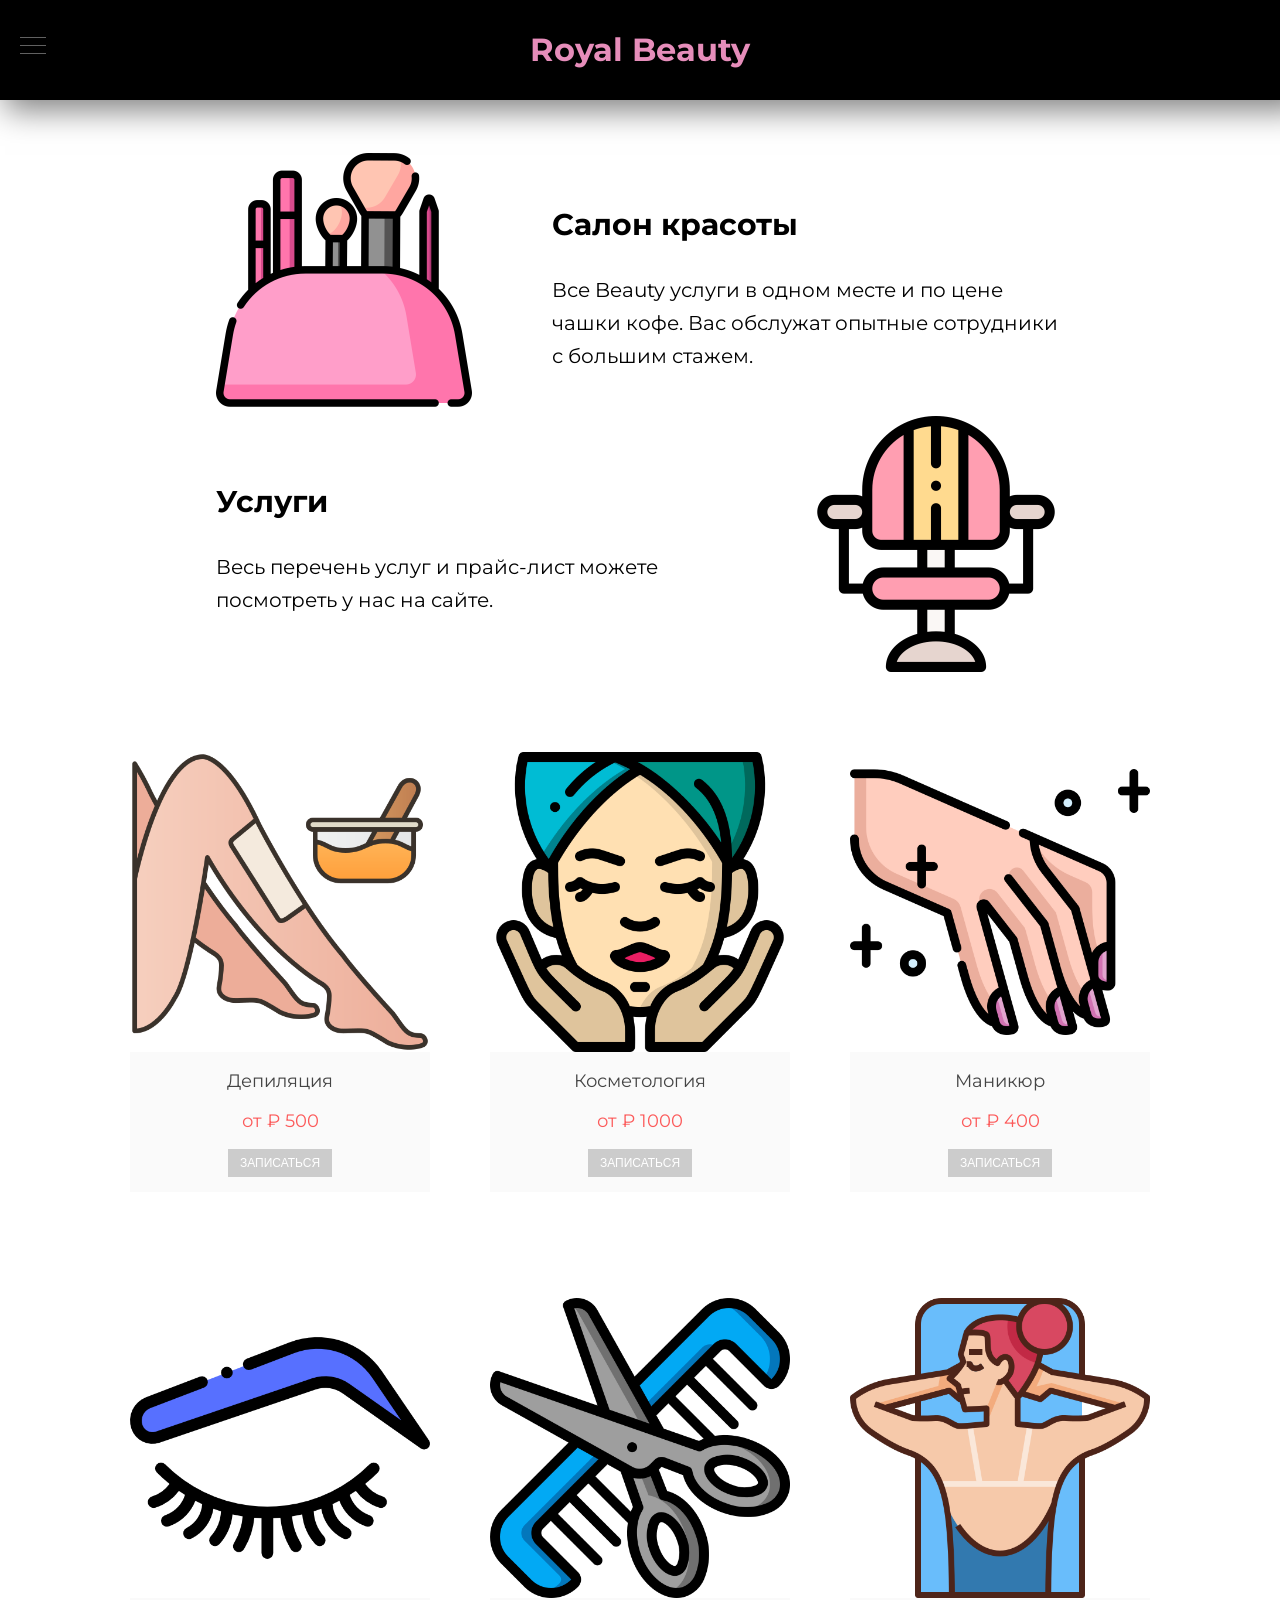
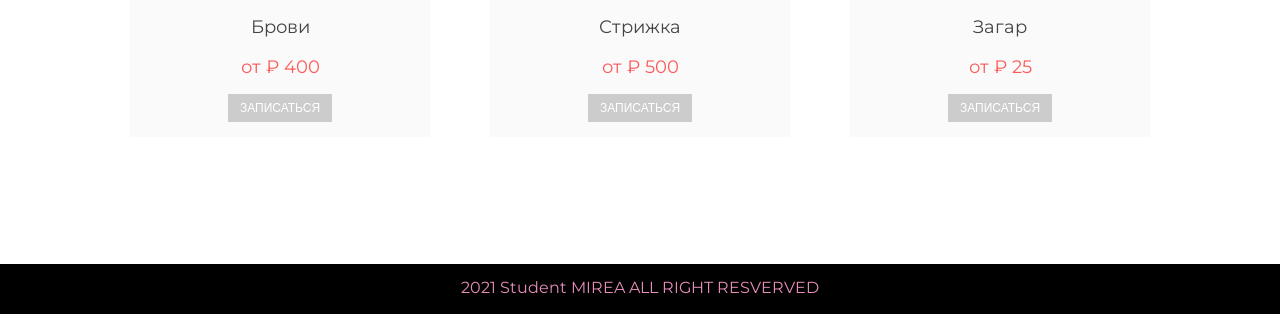
<file: index.html>
<!DOCTYPE html>
<html lang="en">
<head>
    <meta charset="UTF-8">
    <meta http-equiv="X-UA-Compatible" content="IE=edge">
    <meta name="viewport" content="width=device-width, initial-scale=1.0">
    <title>Royal Beauty</title>
    <link rel="stylesheet" href="css/style.css">
    <link rel="preconnect" href="https://fonts.googleapis.com">
    <link rel="preconnect" href="https://fonts.gstatic.com" crossorigin>
    <link href="https://fonts.googleapis.com/css2?family=Montserrat:wght@500;600;700;900&display=swap" rel="stylesheet">
</head>
<body>
    <header>
        <div class="logo-container">
            <a href="/" class="logo">
                <h1>Royal Beauty</h1>
            </a>
        </div>
    </header>
    <section>
        <div class="hamburger-menu">
            <input id="menu__toggle" type="checkbox" />
            <label class="menu__btn" for="menu__toggle">
              <span></span>
            </label>
        
            <ul class="menu__box">
              <li><a class="menu__item" href="index.html">Главная</a></li>
                    <li><a class="menu__item" href="contacts.html">Контакты</a></li>
                    <li><a class="menu__item" href="feedback.html">Отзывы</a></li>
            </ul>
          </div>
        
        <dialog>
            <a href="" id="close" ><p>Закрыть</p></a>
            <form action="" class="postcard">
            
            <div class="form-row">
            <label for="name">Ваше имя</label><input type="text" id="name" required>
            </div>
            <div class="form-row">
            <label for="email">Ваш Email</label><input type="email" id="email" required>
            </div>
            <div class="form-row">
            <label for="message">Введите услуги</label><textarea rows="5" id="message" required></textarea>
            </div>
            <div class="form-row">
            <input type="submit" value="Записаться" id="close">
            </div>
        </form></dialog>

        <div class="content-container">
            <div class="content-img"><img src="img/beauty.png" alt="Главное изображение"></div>
            
            <div class="text-container">
                <h1>Салон красоты</h1>
                <p class="subtitle">
                    Все Beauty услуги в одном месте и по цене чашки кофе.
                    Вас обслужат опытные сотрудники с большим стажем.
                </p>
            </div>
            
        </div>

        <div class="content-container3">
            <img src="img/chair.png" alt="Главное изображение">
            <div class="text-container3">
                <h1>Услуги</h1>
                <p class="subtitle">
                    Весь перечень услуг и прайс-лист можете посмотреть у нас на сайте.
                </p>
            </div>
            
        </div>



        <div class="products">
            <div class="product-item">
                <a href="depilation.html">
                <img src="img/depilaciya.png">
                </a>
                <div class="product-list">
                  <h3>Депиляция</h3>
                    <span class="price">от ₽ 500</span>
                    <button class="button" id="show">Записаться</button>
                </div>
                </a>    
            </div>
            <div class="product-item">
                <a href="cosmetic.html">
                <img src="img/cosmetic.jpg">
                </a>
                <div class="product-list">
                  <h3>Косметология</h3>
                    <span class="price">от ₽ 1000</span>
                    <button class="button" id="show">Записаться</button>
                </div>
                
            </div>
            <div class="product-item">
                <a href="manik.html">
                <img src="img/manikjpg.jpg">
                </a>
                <div class="product-list">
                  <h3>Маникюр</h3>
                    <span class="price">от ₽ 400</span>
                    <button class="button" id="show">Записаться</button>
                </div>
                
            </div>
        </div>
        <div class="products">
            <div class="product-item">
                <a href="browes.html">
                <img src="img/брови.jpg">
                </a>
                <div class="product-list">
                <h3>Брови</h3>
                    <span class="price">от ₽ 400</span>
                    <button class="button" id="show">Записаться</button>
                </div>
                
            </div>
            <div class="product-item">
                <a href="haircut.html">
                <img src="img/hair.png">
                </a>
                <div class="product-list">
                <h3>Стрижка</h3>
                    <span class="price">от ₽ 500</span>
                    <button class="button" id="show">Записаться</button>
                </div>
                
            </div>
            <div class="product-item">
                <a href="tan.html">
                <img src="img/tan.png">
                </a>
                <div class="product-list">
                <h3>Загар</h3>
                    <span class="price">от ₽ 25</span>
                    <button class="button" id="show">Записаться</button>
                </div>
                
            </div>
            </div>
        </div>
    </section>
    <footer>
        <div class="footer-text">
            <p>
                2021 Student MIREA ALL RIGHT RESVERVED
            </p>
        </div>
    </footer>
    

    <script type = text/javascript>
        var dialog = document.querySelector('dialog');
        let product = (document.querySelectorAll('#show'));
        product.forEach((item) => { item.onclick = function(){
            dialog.showModal();
        }})
        document.querySelector('#close').onclick = function() {
        dialog.close();
        };
    </script>
</body>
</html>
</file>
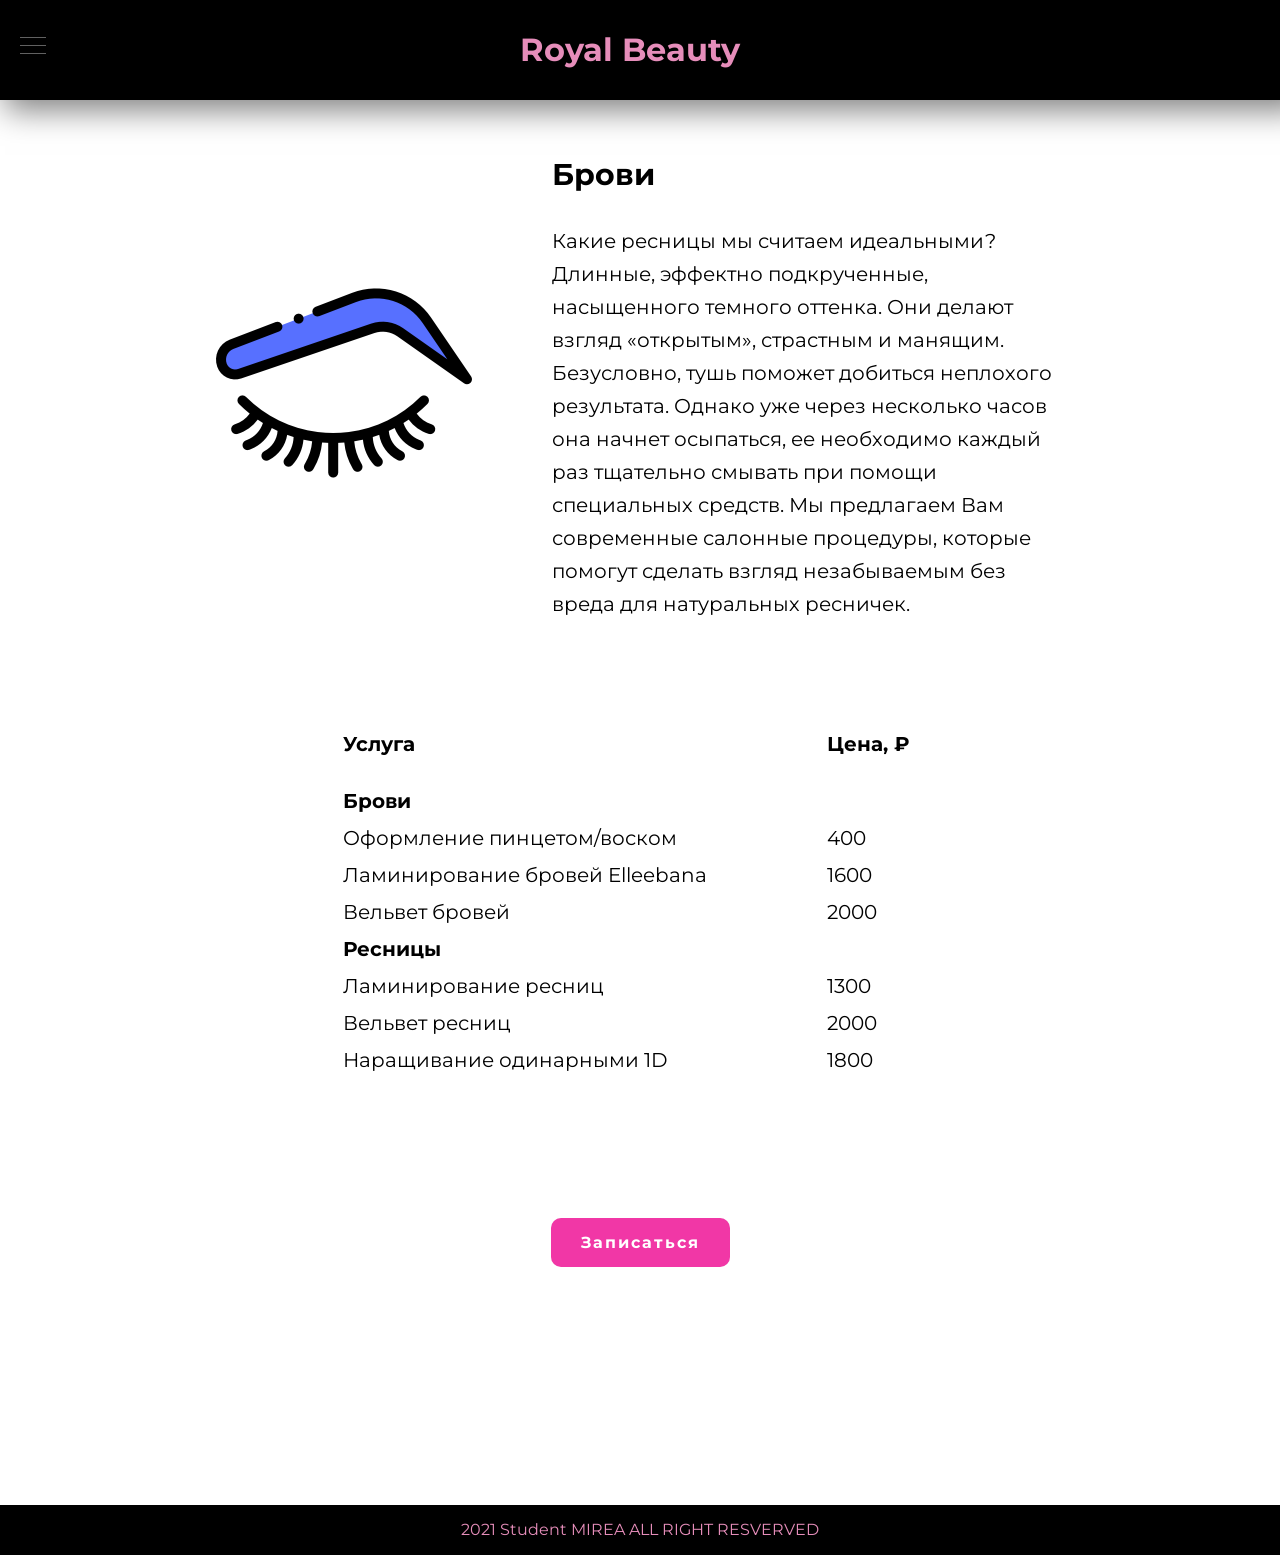
<file: browes.html>
<!DOCTYPE html>
<html lang="en">
<head>
    <meta charset="UTF-8">
    <meta http-equiv="X-UA-Compatible" content="IE=edge">
    <meta name="viewport" content="width=device-width, initial-scale=1.0">
    <title>Royal Beauty</title>
    <link rel="stylesheet" href="css/style.css">
    <link rel="preconnect" href="https://fonts.googleapis.com">
    <link rel="preconnect" href="https://fonts.gstatic.com" crossorigin>
    <link href="https://fonts.googleapis.com/css2?family=Montserrat:wght@500;600;700;900&display=swap" rel="stylesheet">
</head>
<body>
    <header>
        <div class="logo-container">
            <a href="/" class="logo">
                <h1>Royal Beauty</h1>
            </a>
            
        </div>
        
    
        
        <div class="hamburger-menu">
            <input id="menu__toggle" type="checkbox" />
            <label class="menu__btn" for="menu__toggle">
              <span></span>
            </label>
        
            <ul class="menu__box">
              <li><a class="menu__item" href="/index.html">Главная</a></li>
                    <li><a class="menu__item" href="contacts.html">Контакты</a></li>
                    <li><a class="menu__item" href="feedback.html">Отзывы</a></li>
            </ul>
        </div>
    </header>
    <section>
        
        <dialog>
            <a href="" id="close" ><p>Закрыть</p></a>
            <form action="" class="postcard">
            
            <div class="form-row">
            <label for="name">Ваше имя</label><input type="text" id="name" required>
            </div>
            <div class="form-row">
            <label for="email">Ваш Email</label><input type="email" id="email" required>
            </div>
            <div class="form-row">
            <label for="message">Введите услуги</label><textarea rows="5" id="message" required></textarea>
            </div>
            <div class="form-row">
            <input type="submit" value="Записаться" id="close">
            </div>
        </form></dialog>

        <div class="content-container">
            <img src="img/брови.jpg" alt="Главное изображение">
            <div class="text-container">
                <h1>Брови</h1>
                <p class="subtitle">
                    Какие ресницы мы считаем идеальными? Длинные, эффектно подкрученные, насыщенного темного оттенка. Они делают взгляд «открытым», страстным и манящим. Безусловно, тушь поможет добиться неплохого результата. Однако уже через несколько часов она начнет осыпаться, ее необходимо каждый раз тщательно смывать при помощи специальных средств. Мы предлагаем Вам современные салонные процедуры, которые помогут сделать взгляд незабываемым без вреда для натуральных ресничек.
                </p>
            </div>
            
        </div>


        <div class="pricing">
            <table>
                <thead>
                    <tr>
                        <th><p>Услуга</p></th>
                        <th><p>Цена, ₽</p></th>
                    </tr>
                </thead>
                <tbody>
                    <tr>
                        <td><b>Брови</b></td>
                        <td></td>
                    </tr>
                    <tr>
                        <td>Оформление пинцетом/воском</td>
                        <td>400</td>
                    </tr>
                    <tr>
                        <td>Ламинирование бровей Elleebana</td>
                        <td>1600</td>
                    </tr>
                    <tr>
                        <td>Вельвет бровей</td>
                        <td>2000</td>
                    </tr>
                    <tr>
                        <td><b>Ресницы</b></td>
                        <td></td>
                    </tr>
                    <tr>
                        <td>Ламинирование ресниц</td>
                        <td>1300</td>
                    </tr>
                    <tr>
                        <td>Вельвет ресниц</td>
                        <td>2000</td>
                    </tr>
                    <tr>
                        <td>Наращивание одинарными 1D</td>
                        <td>1800</td>
                    </tr>
                </tbody>
            </table>
        </div>
        

        <div class="register-button">
            <button class="gradient-button" id="show">Записаться</button>
        
        </div>

       
        
        
        
        
    </section>
    <footer>
        <div class="footer-text">
            <p>
                2021 Student MIREA ALL RIGHT RESVERVED
            </p>
        </div>
    </footer>
    

    <script type = text/javascript>
        var dialog = document.querySelector('dialog');
        let product = (document.querySelectorAll('#show'));
        product.forEach((item) => { item.onclick = function(){
            dialog.showModal();
        }})
        document.querySelector('#close').onclick = function() {
        dialog.close();
        };
    </script>
</body>
</html>
</file>
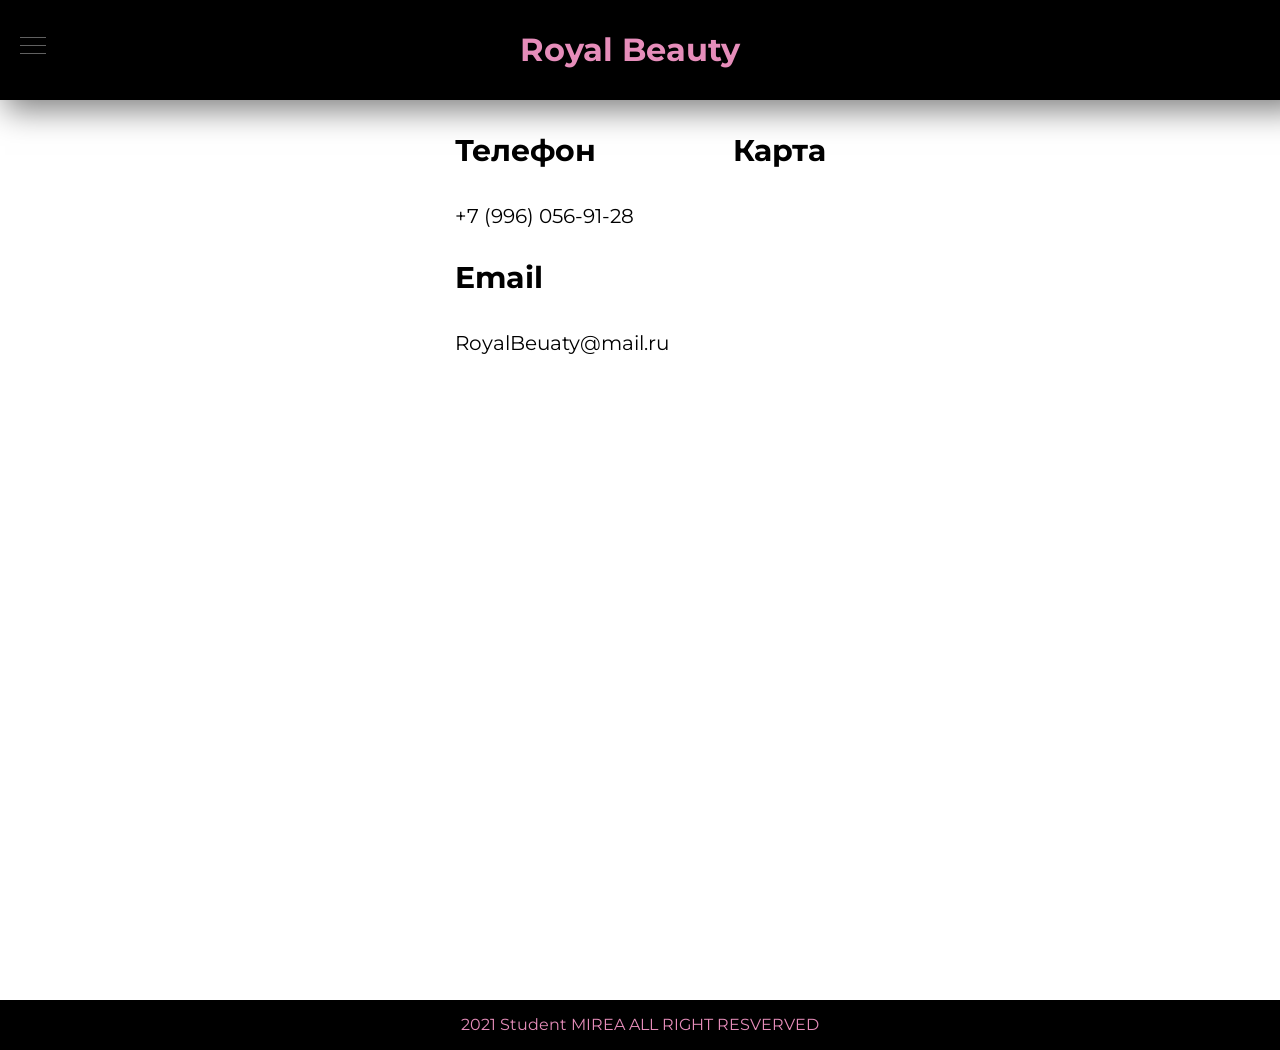
<file: contacts.html>
<!DOCTYPE html>
<html lang="en">
<head>
    <meta charset="UTF-8">
    <meta http-equiv="X-UA-Compatible" content="IE=edge">
    <meta name="viewport" content="width=device-width, initial-scale=1.0">
    <title>Royal Beauty</title>
    <link rel="stylesheet" href="css/style.css">
    <link rel="preconnect" href="https://fonts.googleapis.com">
    <link rel="preconnect" href="https://fonts.gstatic.com" crossorigin>
    <link href="https://fonts.googleapis.com/css2?family=Montserrat:wght@500;600;700;900&display=swap" rel="stylesheet">
</head>
<body>
    <header>
        <div class="logo-container">
            <a href="/" class="logo">
                <h1>Royal Beauty</h1>
            </a>
            
        </div>
        
    
        
        <div class="hamburger-menu">
            <input id="menu__toggle" type="checkbox" />
            <label class="menu__btn" for="menu__toggle">
              <span></span>
            </label>
        
            <ul class="menu__box">
              <li><a class="menu__item" href="/index.html">Главная</a></li>
                    <li><a class="menu__item" href="contacts.html">Контакты</a></li>
                    <li><a class="menu__item" href="feedback.html">Отзывы</a></li>
            </ul>
          </div>
    </header>
    <section>
        
        

        <div class="content-container2">
            <div class="map">
                <h1>Карта</h1>
                <div class="map-script"><script type="text/javascript" charset="utf-8"
                    async src="https://api-maps.yandex.ru/services/constructor/1.0/js/?um=constructor%3A9121a5ae630a0affb20ac4a85b5edd431594fab728c0421ddfdefdd9e08a6276&amp;width=500&amp;height=350&amp;lang=ru_RU&amp;scroll=true"></script></div>
                
            </div>
            <div class="text-container2">
        
            
                <h1>Телефон</h1>
                <p class="subtitle">
                    +7 (996) 056-91-28
                </p>
                <h1>Email</h1>
                <p class="subtitle">
                    RoyalBeuaty@mail.ru
                </p>

            </div>
            
        </div>
        
    </section>
    <footer>
        <div class="footer-text">
            <p>
                2021 Student MIREA ALL RIGHT RESVERVED
            </p>
        </div>
    </footer>
    
</body>
</html>
</file>
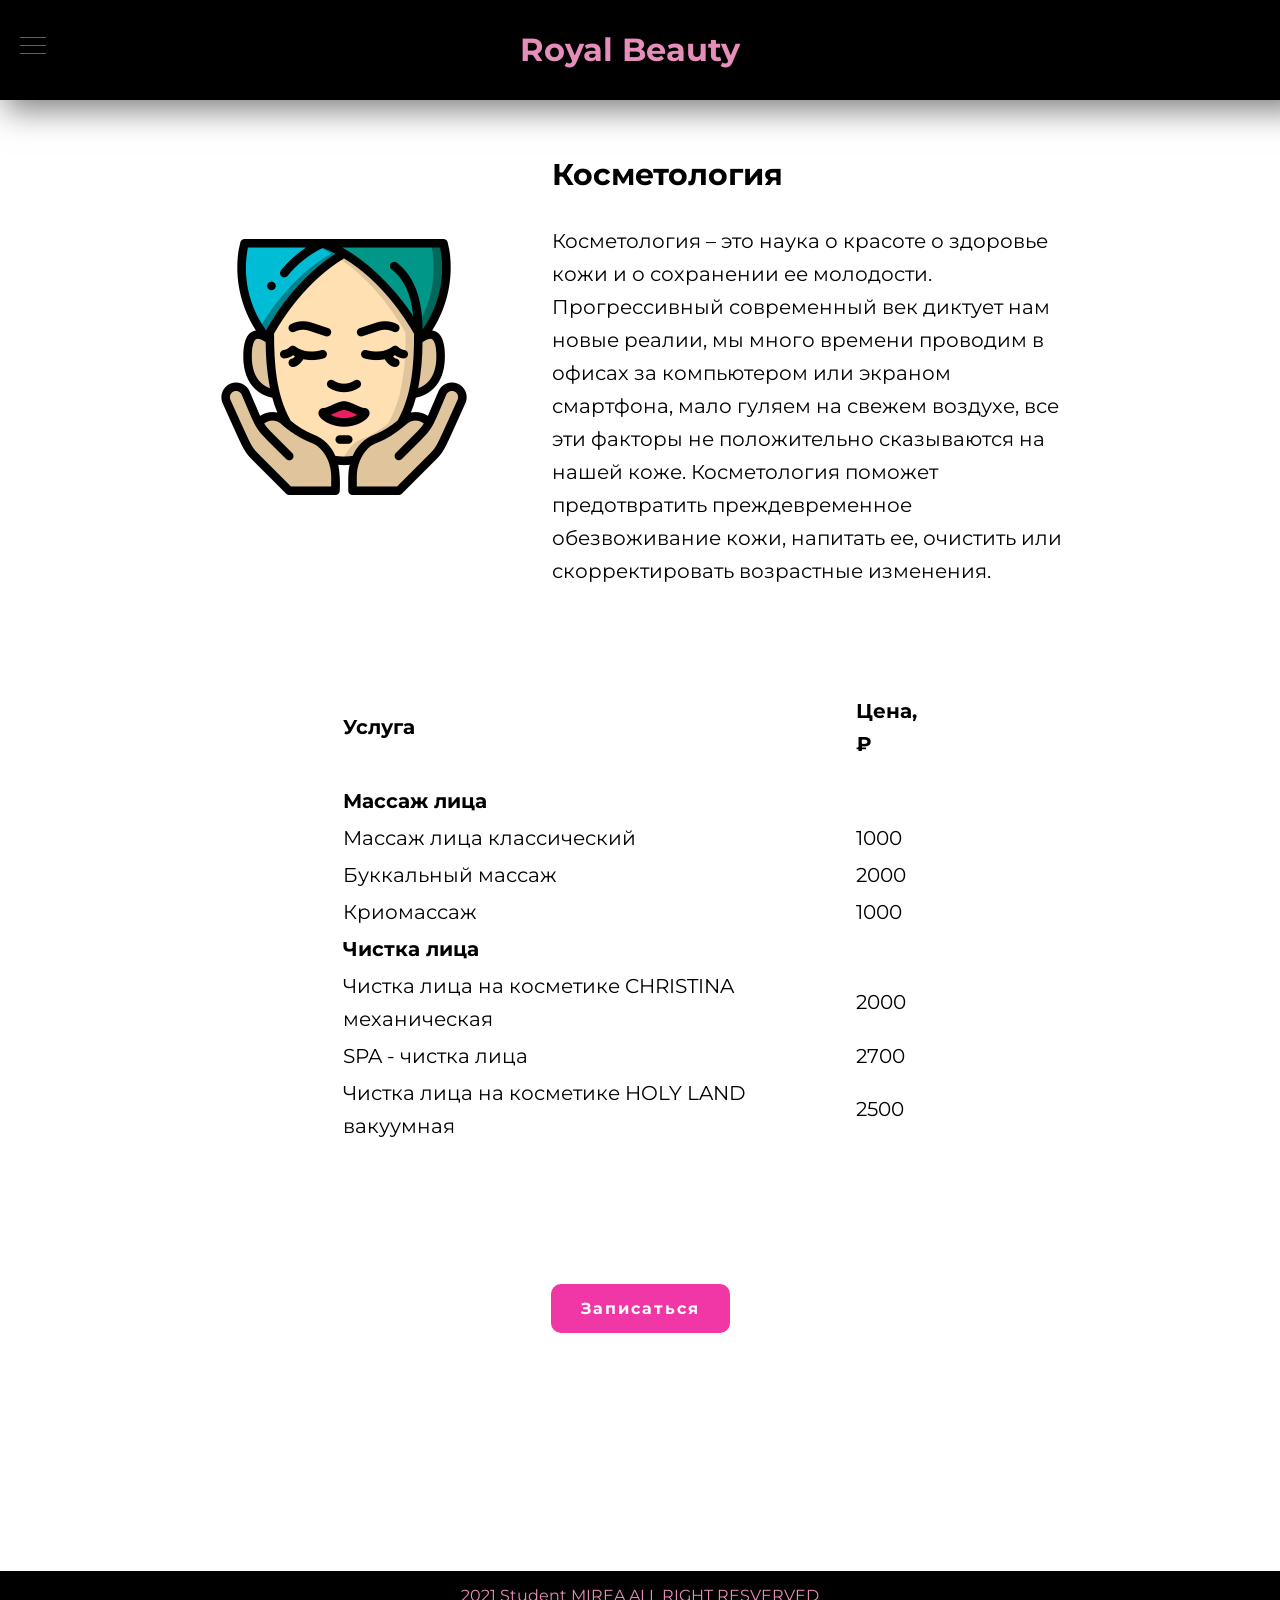
<file: cosmetic.html>
<!DOCTYPE html>
<html lang="en">
<head>
    <meta charset="UTF-8">
    <meta http-equiv="X-UA-Compatible" content="IE=edge">
    <meta name="viewport" content="width=device-width, initial-scale=1.0">
    <title>Royal Beauty</title>
    <link rel="stylesheet" href="css/style.css">
    <link rel="preconnect" href="https://fonts.googleapis.com">
    <link rel="preconnect" href="https://fonts.gstatic.com" crossorigin>
    <link href="https://fonts.googleapis.com/css2?family=Montserrat:wght@500;600;700;900&display=swap" rel="stylesheet">
</head>
<body>
    <header>
        <div class="logo-container">
            <a href="/" class="logo">
                <h1>Royal Beauty</h1>
            </a>
            
        </div>
        
    
        
        <div class="hamburger-menu">
            <input id="menu__toggle" type="checkbox" />
            <label class="menu__btn" for="menu__toggle">
              <span></span>
            </label>
        
            <ul class="menu__box">
              <li><a class="menu__item" href="/index.html">Главная</a></li>
                    <li><a class="menu__item" href="contacts.html">Контакты</a></li>
                    <li><a class="menu__item" href="feedback.html">Отзывы</a></li>
            </ul>
          </div>
    </header>
    <section>
        
        <dialog>
            <a href="" id="close" ><p>Закрыть</p></a>
            <form action="" class="postcard">
            
            <div class="form-row">
            <label for="name">Ваше имя</label><input type="text" id="name" required>
            </div>
            <div class="form-row">
            <label for="email">Ваш Email</label><input type="email" id="email" required>
            </div>
            <div class="form-row">
            <label for="message">Введите услуги</label><textarea rows="5" id="message" required></textarea>
            </div>
            <div class="form-row">
            <input type="submit" value="Записаться" id="close">
            </div>
        </form></dialog>

        <div class="content-container">
            <img src="img/cosmetic.png" alt="Главное изображение">
            <div class="text-container">
                <h1>Косметология</h1>
                <p class="subtitle">
                    Косметология – это наука о красоте о здоровье кожи и о сохранении ее молодости. Прогрессивный современный век диктует нам новые реалии, мы много времени проводим в офисах за компьютером или экраном смартфона, мало гуляем на свежем воздухе, все эти факторы не положительно сказываются на нашей коже. Косметология поможет предотвратить преждевременное обезвоживание кожи, напитать ее, очистить или скорректировать возрастные изменения.
    
            </div>
            
        </div>
        <div class="pricing">
            <table>
                <thead>
                    <tr>
                        <th><p>Услуга</p></th>
                        <th><p>Цена, ₽</p></th>
                    </tr>
                </thead>
                <tbody>
                    <tr>
                        <td><b>Массаж лица</b></td>
                        <td></td>
                    </tr>
                    <tr>
                        <td>Массаж лица классический</td>
                        <td>1000</td>
                    </tr>
                    <tr>
                        <td>Буккальный массаж</td>
                        <td>2000</td>
                    </tr>
                    <tr>
                        <td>Криомассаж</td>
                        <td>1000</td>
                    </tr>
                    <tr>
                        <td><b>Чистка лица</b></td>
                        <td></td>
                    </tr>
                    <tr>
                        <td>Чистка лица на косметике CHRISTINA механическая</td>
                        <td>2000</td>
                    </tr>
                    <tr>
                        <td>SPA - чистка лица</td>
                        <td>2700</td>
                    </tr>
                    <tr>
                        <td>Чистка лица на косметике HOLY LAND вакуумная</td>
                        <td>2500</td>
                    </tr>
                </tbody>
            </table>
            </div>

        
        

        <div class="register-button">
            <button class="gradient-button" id="show">Записаться</button>
        
        </div>

       
        
        
        
        
    </section>
    <footer>
        <div class="footer-text">
            <p>
                2021 Student MIREA ALL RIGHT RESVERVED
            </p>
        </div>
    </footer>
    

    <script type = text/javascript>
        var dialog = document.querySelector('dialog');
        let product = (document.querySelectorAll('#show'));
        product.forEach((item) => { item.onclick = function(){
            dialog.showModal();
        }})
        document.querySelector('#close').onclick = function() {
        dialog.close();
        };
    </script>
</body>
</html>
</file>
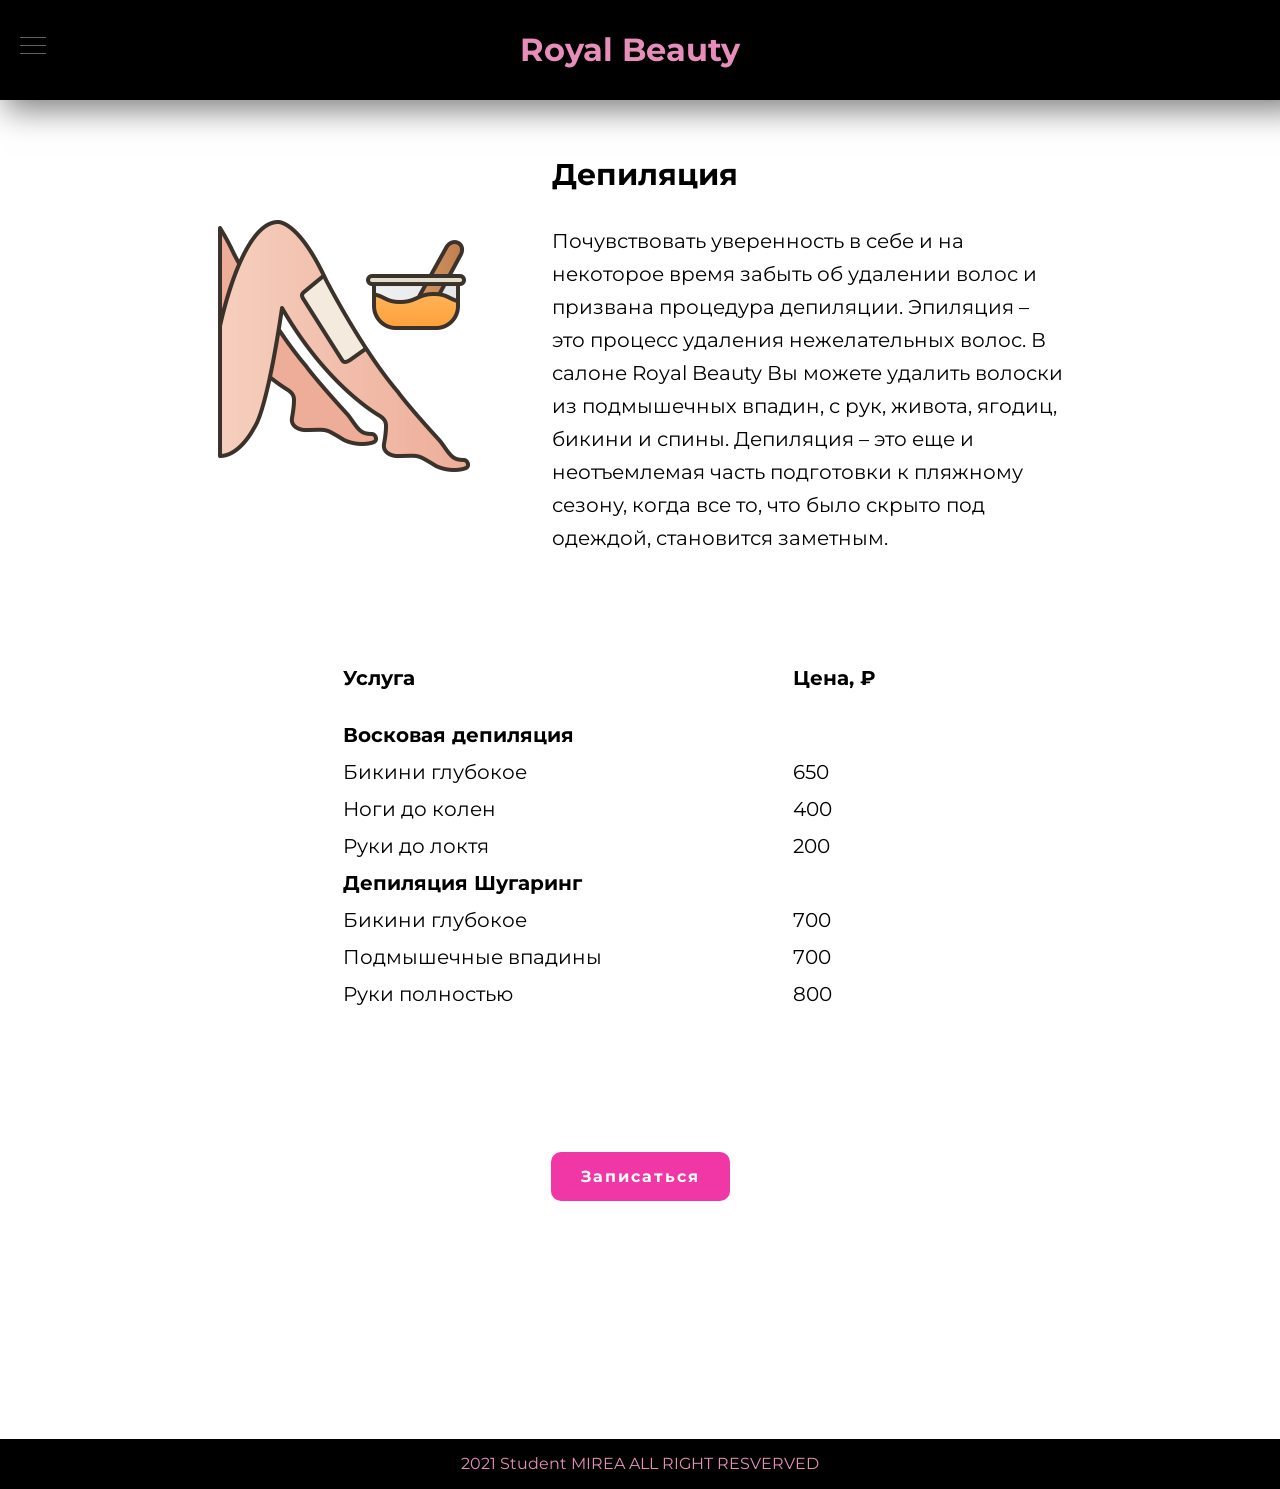
<file: depilation.html>
<!DOCTYPE html>
<html lang="en">
<head>
    <meta charset="UTF-8">
    <meta http-equiv="X-UA-Compatible" content="IE=edge">
    <meta name="viewport" content="width=device-width, initial-scale=1.0">
    <title>Royal Beauty</title>
    <link rel="stylesheet" href="css/style.css">
    <link rel="preconnect" href="https://fonts.googleapis.com">
    <link rel="preconnect" href="https://fonts.gstatic.com" crossorigin>
    <link href="https://fonts.googleapis.com/css2?family=Montserrat:wght@500;600;700;900&display=swap" rel="stylesheet">
</head>
<body>
    <header>
        <div class="logo-container">
            <a href="/" class="logo">
                <h1>Royal Beauty</h1>
            </a>
            
        </div>
        
    
        
        <div class="hamburger-menu">
            <input id="menu__toggle" type="checkbox" />
            <label class="menu__btn" for="menu__toggle">
              <span></span>
            </label>
        
            <ul class="menu__box">
              <li><a class="menu__item" href="/index.html">Главная</a></li>
                    <li><a class="menu__item" href="contacts.html">Контакты</a></li>
                    <li><a class="menu__item" href="feedback.html">Отзывы</a></li>
            </ul>
          </div>
    </header>
    <section>
        
        <dialog>
            <a href="" id="close" ><p>Закрыть</p></a>
            <form action="" class="postcard">
            
            <div class="form-row">
            <label for="name">Ваше имя</label><input type="text" id="name" required>
            </div>
            <div class="form-row">
            <label for="email">Ваш Email</label><input type="email" id="email" required>
            </div>
            <div class="form-row">
            <label for="message">Введите услуги</label><textarea rows="5" id="message" required></textarea>
            </div>
            <div class="form-row">
            <input type="submit" value="Записаться" id="close">
            </div>
        </form></dialog>

        <div class="content-container">
            <div class="content-img"><img src="img/depilaciya.png" alt="Главное изображение"></div>
            
            <div class="text-container">
                <h1>Депиляция</h1>
                <p class="subtitle">
                    Почувствовать уверенность в себе и на некоторое время забыть об удалении волос и призвана процедура депиляции.
                    Эпиляция – это процесс удаления нежелательных волос. В салоне Royal Beauty Вы можете удалить волоски из подмышечных впадин, с рук, живота, ягодиц, бикини и спины. Депиляция – это еще и неотъемлемая часть подготовки к пляжному сезону, когда все то, что было скрыто под одеждой, становится заметным.
                </p>
            </div>
            
            </div>
            <div class="pricing">
                <table>
                    <thead>
                        <tr>
                            <th><p>Услуга</p></th>
                            <th><p>Цена, ₽</p></th>
                        </tr>
                    </thead>
                    <tbody>
                        <tr>
                            <td><b>Восковая депиляция</b></td>
                            <td></td>
                        </tr>
                        <tr>
                            <td>Бикини глубокое</td>
                            <td>650</td>
                        </tr>
                        <tr>
                            <td>Ноги до колен</td>
                            <td>400</td>
                        </tr>
                        <tr>
                            <td>Руки до локтя</td>
                            <td>200</td>
                        </tr>
                        <tr>
                            <td><b>Депиляция Шугаринг</b></td>
                            <td></td>
                        </tr>
                        <tr>
                            <td>Бикини глубокое</td>
                            <td>700</td>
                        </tr>
                        <tr>
                            <td>Подмышечные впадины</td>
                            <td>700</td>
                        </tr>
                        <tr>
                            <td>Руки полностью</td>
                            <td>800</td>
                        </tr>
                        
                    </tbody>
                </table>
        </div>
        

        <div class="register-button">
            <button class="gradient-button" id="show">Записаться</button>
        
        </div>

       
        
        
        
        
    </section>
    <footer>
        <div class="footer-text">
            <p>
                2021 Student MIREA ALL RIGHT RESVERVED
            </p>
        </div>
    </footer>
    

    <script type = text/javascript>
        var dialog = document.querySelector('dialog');
        let product = (document.querySelectorAll('#show'));
        product.forEach((item) => { item.onclick = function(){
            dialog.showModal();
        }})
        document.querySelector('#close').onclick = function() {
        dialog.close();
        };
    </script>
</body>
</html>
</file>
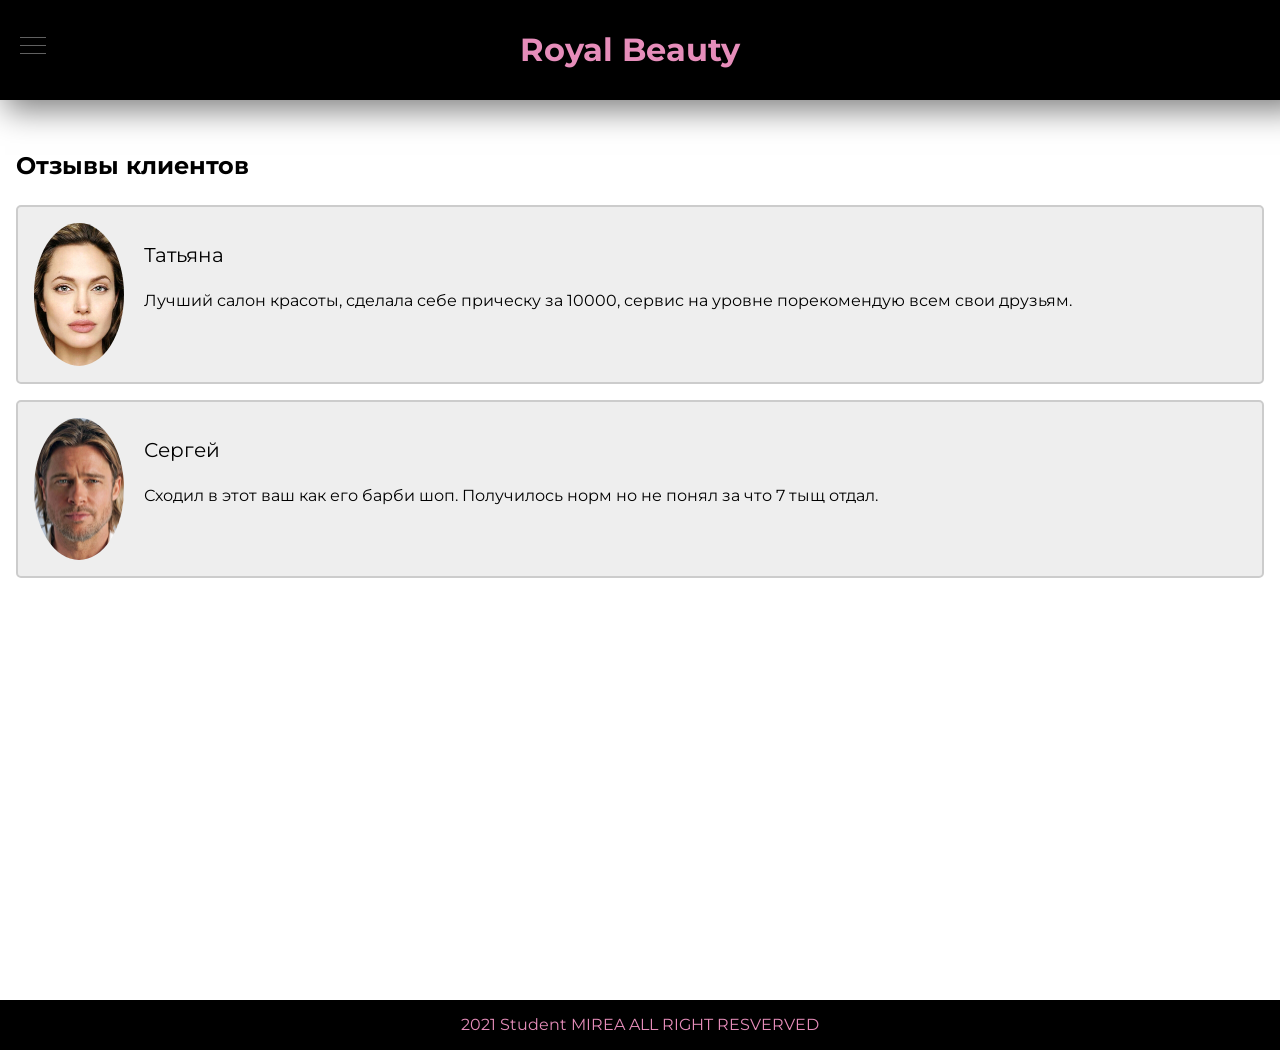
<file: feedback.html>
<!DOCTYPE html>
<html lang="en">
<head>
    <meta charset="UTF-8">
    <meta http-equiv="X-UA-Compatible" content="IE=edge">
    <meta name="viewport" content="width=device-width, initial-scale=1.0">
    <title>Royal Beauty</title>
    <link rel="stylesheet" href="css/style.css">
    <link rel="preconnect" href="https://fonts.googleapis.com">
    <link rel="preconnect" href="https://fonts.gstatic.com" crossorigin>
    <link href="https://fonts.googleapis.com/css2?family=Montserrat:wght@500;600;700;900&display=swap" rel="stylesheet">
</head>
<body>
    <header>
        <div class="logo-container">
            <a href="/" class="logo">
                <h1>Royal Beauty</h1>
            </a>
            
        </div>
        
    
        
        <div class="hamburger-menu">
            <input id="menu__toggle" type="checkbox" />
            <label class="menu__btn" for="menu__toggle">
              <span></span>
            </label>
        
            <ul class="menu__box">
              <li><a class="menu__item" href="/index.html">Главная</a></li>
                    <li><a class="menu__item" href="contacts.html">Контакты</a></li>
                    <li><a class="menu__item" href="feedback.html">Отзывы</a></li>
            </ul>
          </div>
    </header>
    <section>
        <div class="feedback-header">
            <h1>Отзывы клиентов</h1>
        </div>
    <div class="feedback-container">
        <img src="img/feedback-person1.png" alt="Avatar" style="width:90px">
        <p><span>Татьяна</p>
        <p>Лучший салон красоты, сделала себе прическу за 10000, сервис на уровне порекомендую всем свои друзьям.</p>
      </div>
      
      <div class="feedback-container">
          
        <img src="img/feedback-person2.png" alt="Avatar" style="width:90px">
        <p><span >Сергей</p>
        <p>Сходил в этот ваш как его барби шоп. Получилось норм но не понял за что 7 тыщ отдал.</p>
      </div>
        
        
        
        
    </section>
    <footer>
        <div class="footer-text">
            <p>
                2021 Student MIREA ALL RIGHT RESVERVED
            </p>
        </div>
    </footer>
</body>
</html>
</file>
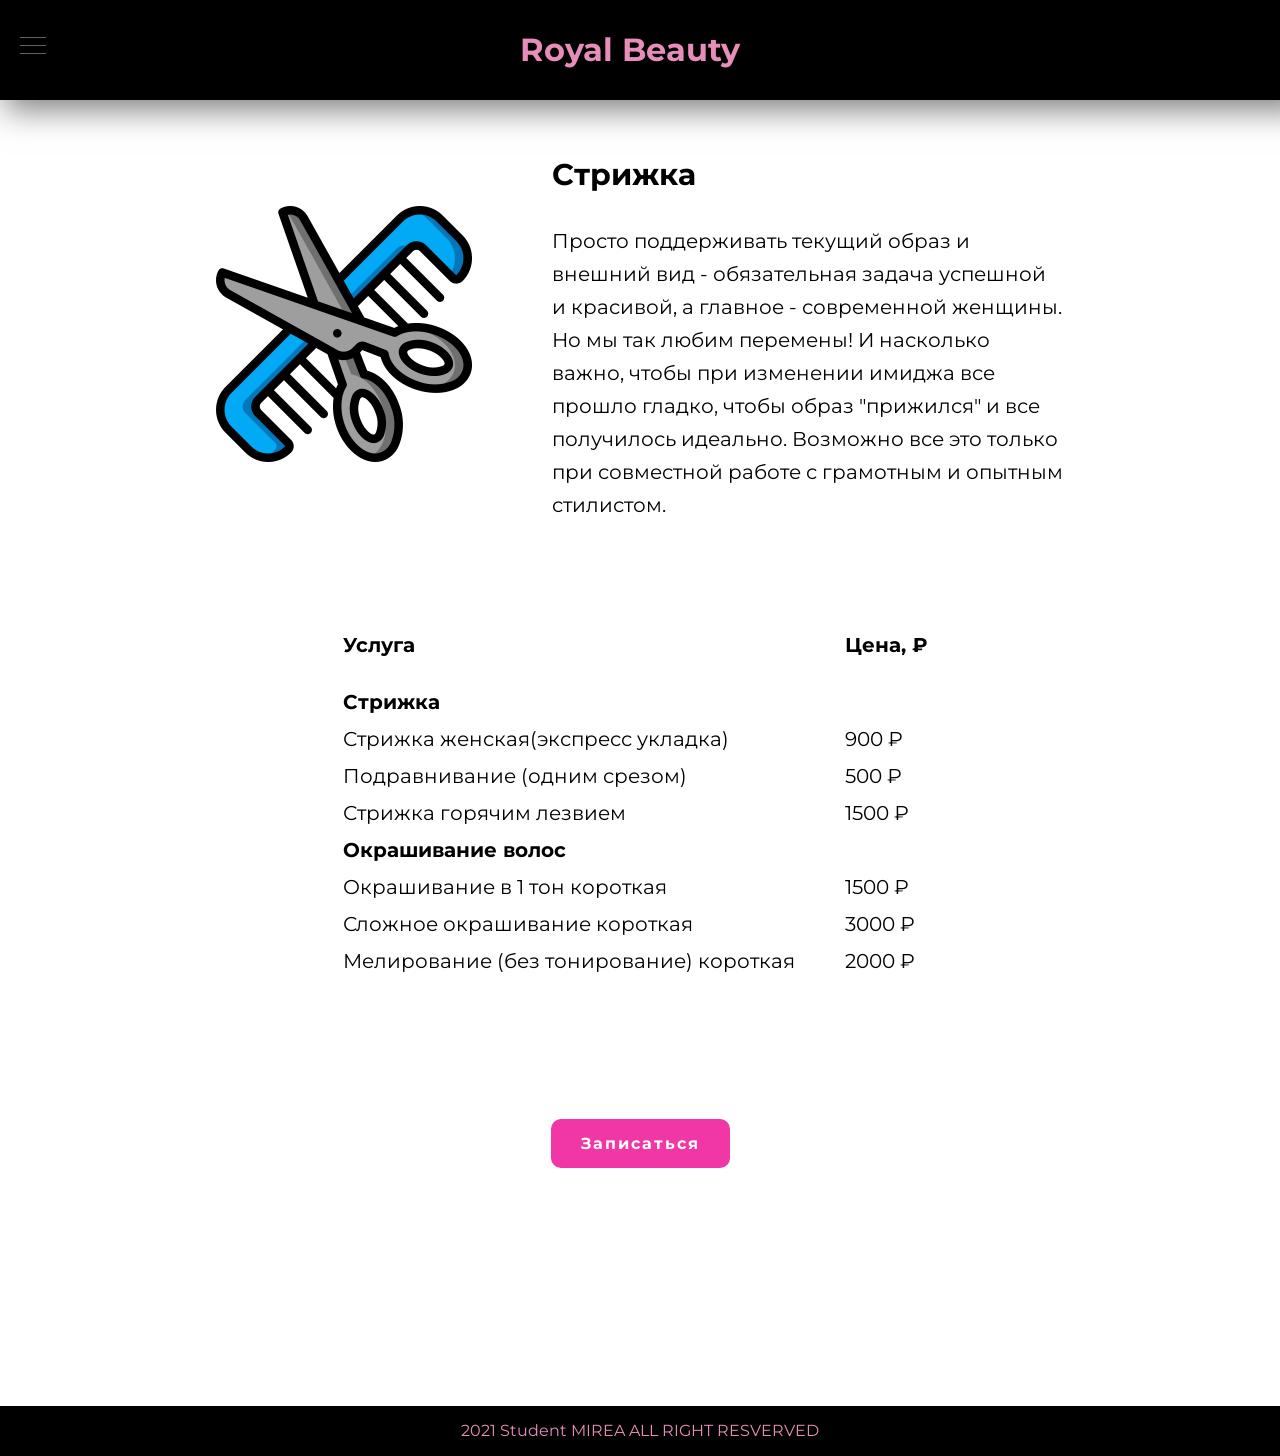
<file: haircut.html>
<!DOCTYPE html>
<html lang="en">
<head>
    <meta charset="UTF-8">
    <meta http-equiv="X-UA-Compatible" content="IE=edge">
    <meta name="viewport" content="width=device-width, initial-scale=1.0">
    <title>Royal Beauty</title>
    <link rel="stylesheet" href="css/style.css">
    <link rel="preconnect" href="https://fonts.googleapis.com">
    <link rel="preconnect" href="https://fonts.gstatic.com" crossorigin>
    <link href="https://fonts.googleapis.com/css2?family=Montserrat:wght@500;600;700;900&display=swap" rel="stylesheet">
</head>
<body>
    <header>
        <div class="logo-container">
            <a href="/" class="logo">
                <h1>Royal Beauty</h1>
            </a>
            
        </div>
        
    
        
        <div class="hamburger-menu">
            <input id="menu__toggle" type="checkbox" />
            <label class="menu__btn" for="menu__toggle">
              <span></span>
            </label>
        
            <ul class="menu__box">
              <li><a class="menu__item" href="/index.html">Главная</a></li>
                    <li><a class="menu__item" href="contacts.html">Контакты</a></li>
                    <li><a class="menu__item" href="feedback.html">Отзывы</a></li>
            </ul>
          </div>
    </header>
    <section>
        
        <dialog>
            <a href="" id="close" ><p>Закрыть</p></a>
            <form action="" class="postcard">
            
            <div class="form-row">
            <label for="name">Ваше имя</label><input type="text" id="name" required>
            </div>
            <div class="form-row">
            <label for="email">Ваш Email</label><input type="email" id="email" required>
            </div>
            <div class="form-row">
            <label for="message">Введите услуги</label><textarea rows="5" id="message" required></textarea>
            </div>
            <div class="form-row">
            <input type="submit" value="Записаться" id="close">
            </div>
        </form></dialog>

        <div class="content-container">
            <img src="img/hair.png" alt="Главное изображение">
            <div class="text-container">
                <h1>Стрижка</h1>
                <p class="subtitle">
                    Просто поддерживать текущий образ и внешний вид - обязательная задача успешной и красивой, а главное - современной женщины. Но мы так любим перемены! И насколько важно, чтобы при изменении имиджа все прошло гладко, чтобы образ "прижился" и все получилось идеально. Возможно все это только при совместной работе с грамотным и опытным стилистом. 
                </p>
            </div>
            
        </div>


        <div class="pricing">
            <table>
                <thead>
                    <tr>
                        <th><p>Услуга</p></th>
                        <th><p>Цена, ₽</p></th>
                    </tr>
                </thead>
                <tbody>
                    <tr>
                        <td><b>Стрижка</b></td>
                        <td></td>
                    </tr>
                    <tr>
                        <td>Стрижка женская(экспресс укладка)</td>
                        <td>900 ₽</td>
                    </tr>
                    <tr>
                        <td>Подравнивание (одним срезом)</td>
                        <td>500 ₽</td>
                    </tr>
                    <tr>
                        <td>Стрижка горячим лезвием</td>
                        <td>1500 ₽</td>
                    </tr>
                    <tr>
                        <td><b>Окрашивание волос</b></td>
                        <td></td>
                    </tr>
                    <tr>
                        <td>Окрашивание в 1 тон короткая</td>
                        <td>1500 ₽</td>
                    </tr>
                    <tr>
                        <td>Сложное окрашивание короткая</td>
                        <td>3000 ₽</td>
                    </tr>
                    <tr>
                        <td>Мелирование (без тонирование) короткая</td>
                        <td>2000 ₽</td>
                    </tr>
                </tbody>
            </table>
            </div>
        

        <div class="register-button">
            <button class="gradient-button" id="show">Записаться</button>
        
        </div>

       
        
        
        
        
    </section>
    <footer>
        <div class="footer-text">
            <p>
                2021 Student MIREA ALL RIGHT RESVERVED
            </p>
        </div>
    </footer>
    

    <script type = text/javascript>
        var dialog = document.querySelector('dialog');
        let product = (document.querySelectorAll('#show'));
        product.forEach((item) => { item.onclick = function(){
            dialog.showModal();
        }})
        document.querySelector('#close').onclick = function() {
        dialog.close();
        };
    </script>
</body>
</html>
</file>
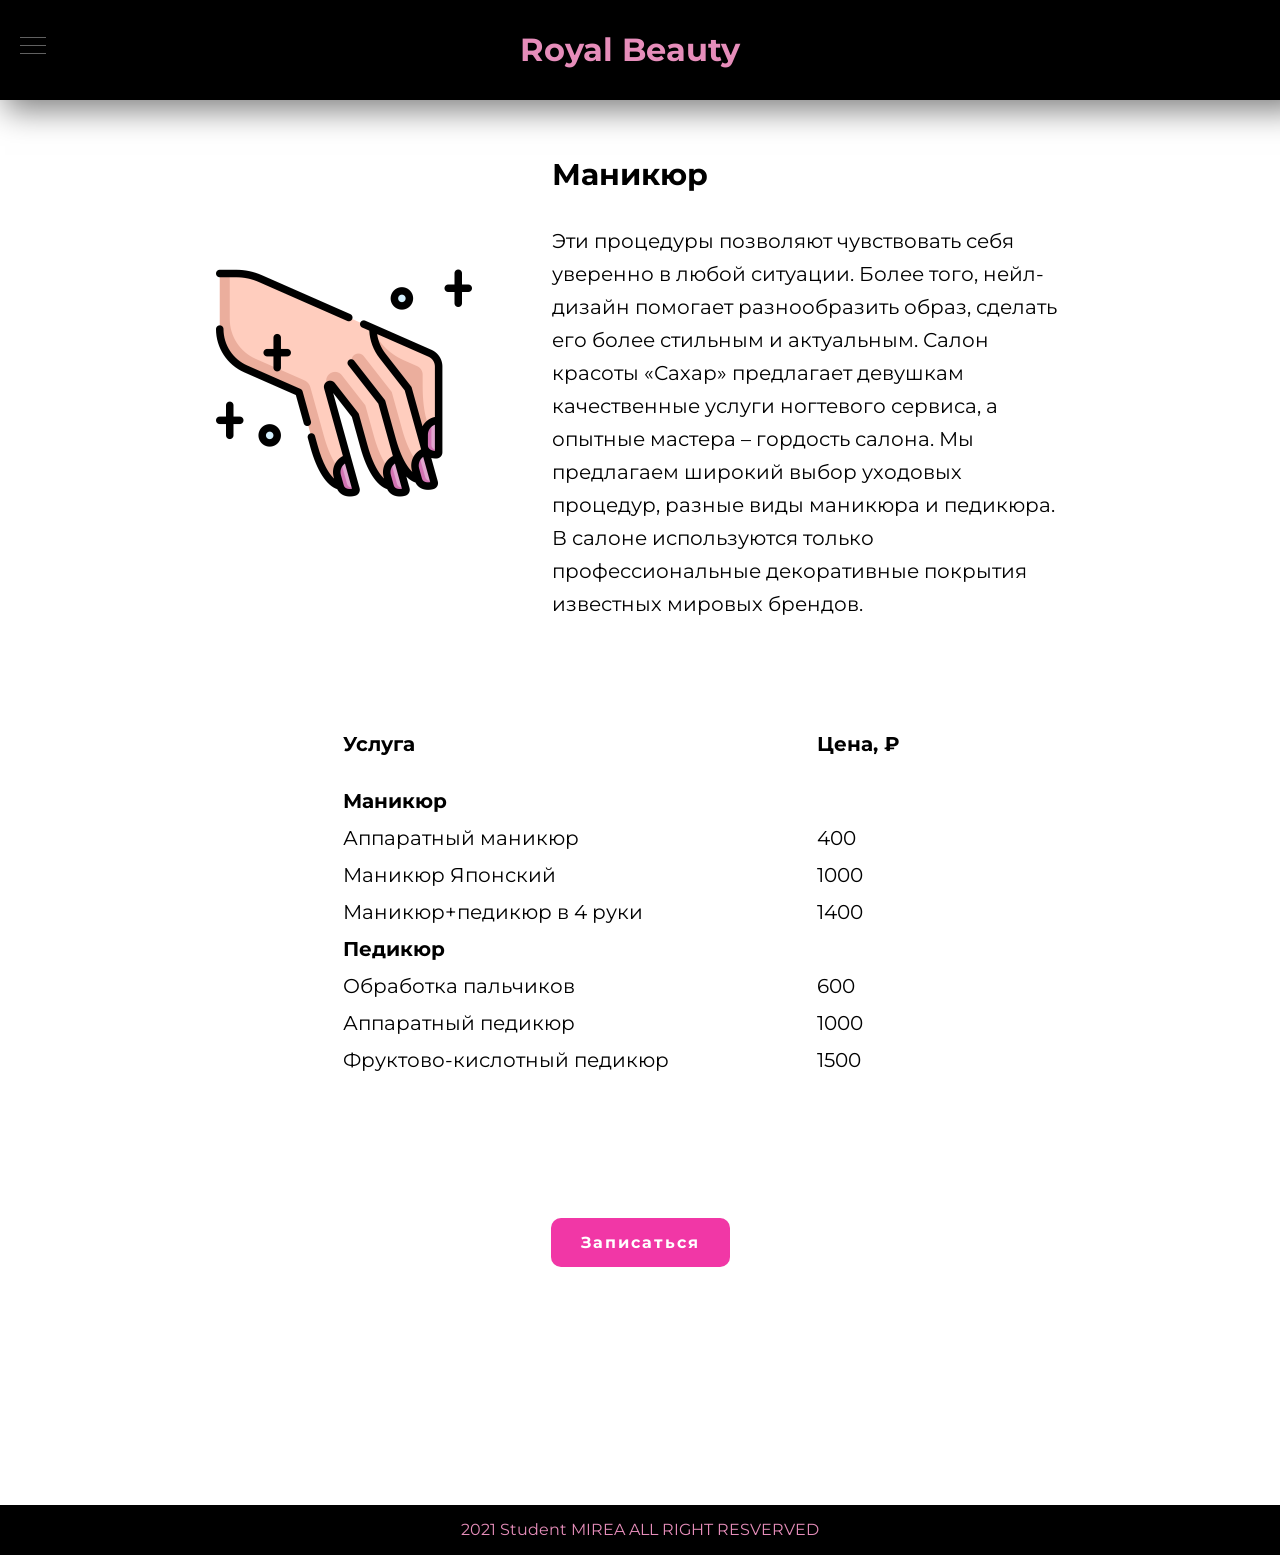
<file: manik.html>
<!DOCTYPE html>
<html lang="en">
<head>
    <meta charset="UTF-8">
    <meta http-equiv="X-UA-Compatible" content="IE=edge">
    <meta name="viewport" content="width=device-width, initial-scale=1.0">
    <title>Royal Beauty</title>
    <link rel="stylesheet" href="css/style.css">
    <link rel="preconnect" href="https://fonts.googleapis.com">
    <link rel="preconnect" href="https://fonts.gstatic.com" crossorigin>
    <link href="https://fonts.googleapis.com/css2?family=Montserrat:wght@500;600;700;900&display=swap" rel="stylesheet">
</head>
<body>
    <header>
        <div class="logo-container">
            <a href="/" class="logo">
                <h1>Royal Beauty</h1>
            </a>
            
        </div>
        
    
        
        <div class="hamburger-menu">
            <input id="menu__toggle" type="checkbox" />
            <label class="menu__btn" for="menu__toggle">
              <span></span>
            </label>
        
            <ul class="menu__box">
              <li><a class="menu__item" href="/index.html">Главная</a></li>
                    <li><a class="menu__item" href="contacts.html">Контакты</a></li>
                    <li><a class="menu__item" href="feedback.html">Отзывы</a></li>
            </ul>
          </div>
    </header>
    <section>
        
        <dialog>
            <a href="" id="close" ><p>Закрыть</p></a>
            <form action="" class="postcard">
            
            <div class="form-row">
            <label for="name">Ваше имя</label><input type="text" id="name" required>
            </div>
            <div class="form-row">
            <label for="email">Ваш Email</label><input type="email" id="email" required>
            </div>
            <div class="form-row">
            <label for="message">Введите услуги</label><textarea rows="5" id="message" required></textarea>
            </div>
            <div class="form-row">
            <input type="submit" value="Записаться" id="close">
            </div>
        </form></dialog>

        <div class="content-container">
            <img src="img/manikjpg.jpg" alt="Главное изображение">
            <div class="text-container">
                <h1>Маникюр</h1>
                <p class="subtitle">
                    Эти процедуры позволяют чувствовать себя уверенно в любой ситуации. Более того, нейл-дизайн помогает разнообразить образ, сделать его более стильным и актуальным.

                    Салон красоты «Сахар» предлагает девушкам качественные услуги ногтевого сервиса, а опытные мастера – гордость салона.
                    
                    Мы предлагаем широкий выбор уходовых процедур, разные виды маникюра и педикюра. В салоне используются только профессиональные декоративные покрытия известных мировых брендов.                
            </div>
            
        </div>

        <div class="pricing">
            <table>
                <thead>
                    <tr>
                        <th><p>Услуга</p></th>
                        <th><p>Цена, ₽</p></th>
                    </tr>
                </thead>
                <tbody>
                    <tr>
                        <td><b>Маникюр</b></td>
                        <td></td>
                    </tr>
                    <tr>
                        <td>Аппаратный маникюр</td>
                        <td>400</td>
                    </tr>
                    <tr>
                        <td>Маникюр Японский</td>
                        <td>1000</td>
                    </tr>
                    <tr>
                        <td>Маникюр+педикюр в 4 руки</td>
                        <td>1400</td>
                    </tr>
                    <tr>
                        <td><b>Педикюр</b></td>
                        <td></td>
                    </tr>
                    <tr>
                        <td>Обработка пальчиков</td>
                        <td>600</td>
                    </tr>
                    <tr>
                        <td>Аппаратный педикюр</td>
                        <td>1000</td>
                    </tr>
                    <tr>
                        <td>Фруктово-кислотный педикюр</td>
                        <td>1500</td>
                    </tr>
                </tbody>
            </table>
            </div>
        

        <div class="register-button">
            <button class="gradient-button" id="show">Записаться</button>
        
        </div>

       
        
        
        
        
    </section>
    <footer>
        <div class="footer-text">
            <p>
                2021 Student MIREA ALL RIGHT RESVERVED
            </p>
        </div>
    </footer>
    

    <script type = text/javascript>
    var dialog = document.querySelector('dialog');
    document.querySelector('#show').onclick = function() {
    dialog.showModal();
    };
    document.querySelector('#close').onclick = function() {
    dialog.close();
    };

    let array = ['123123','dfdsfsd','13asdds'];
    array.forEach(element => {
        
    });
    </script>
</body>
</html>
</file>
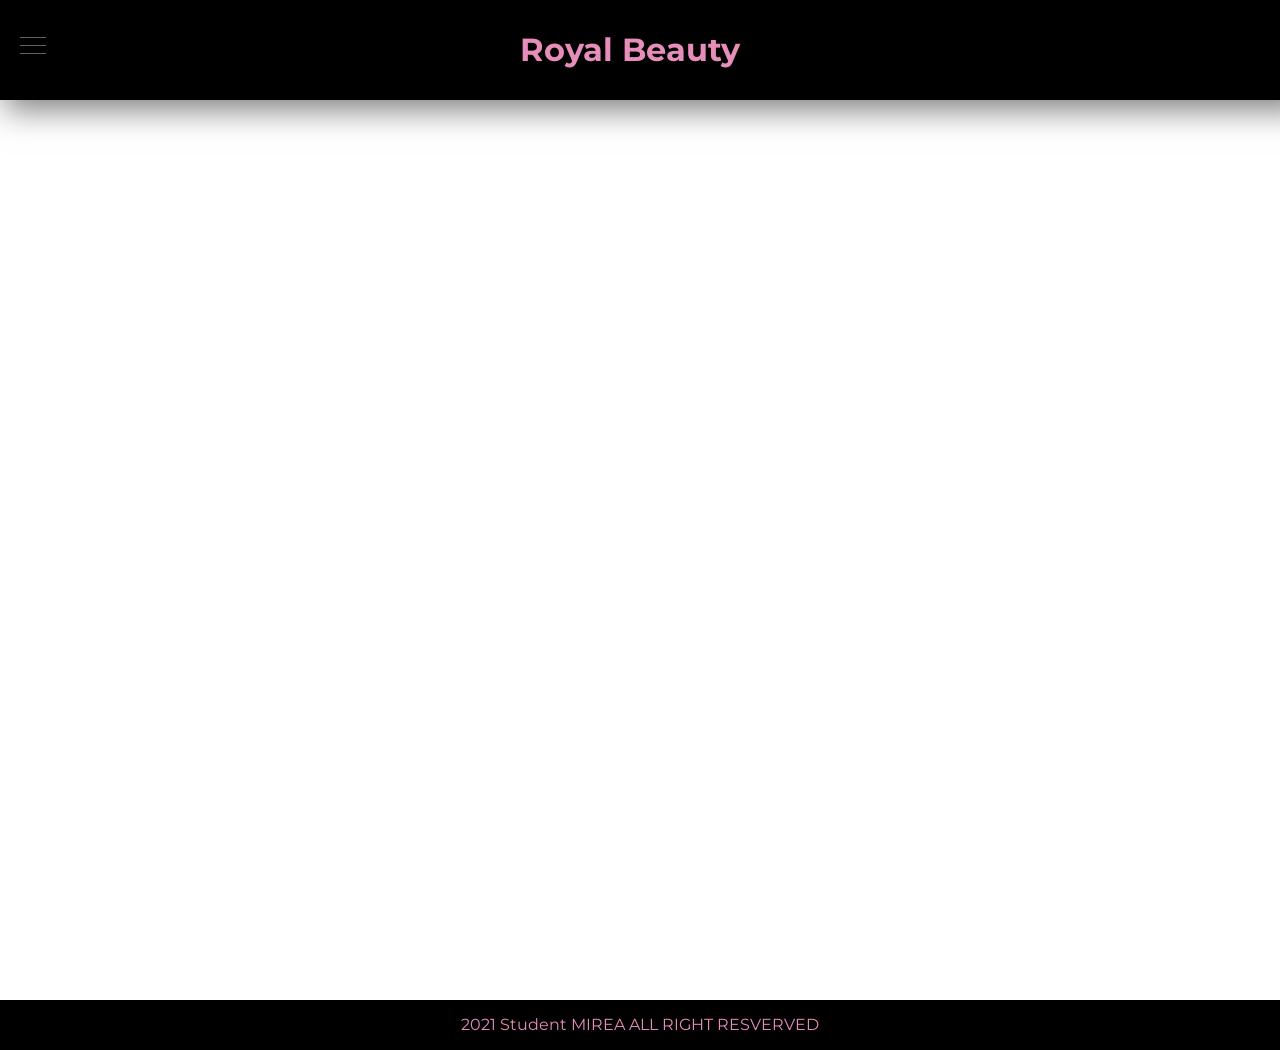
<file: register.html>
<!DOCTYPE html>
<html lang="en">
<head>
    <meta charset="UTF-8">
    <meta http-equiv="X-UA-Compatible" content="IE=edge">
    <meta name="viewport" content="width=device-width, initial-scale=1.0">
    <title>Royal Beauty</title>
    <link rel="stylesheet" href="css/style.css">
    <link rel="preconnect" href="https://fonts.googleapis.com">
    <link rel="preconnect" href="https://fonts.gstatic.com" crossorigin>
    <link href="https://fonts.googleapis.com/css2?family=Montserrat:wght@500;600;700;900&display=swap" rel="stylesheet">
</head>
<body>
    <header>
        <div class="logo-container">
            <a href="/" class="logo">
                <h1>Royal Beauty</h1>
            </a>
            
        </div>
        
    
        
        <div class="hamburger-menu">
            <input id="menu__toggle" type="checkbox" />
            <label class="menu__btn" for="menu__toggle">
              <span></span>
            </label>
        
            <ul class="menu__box">
              <li><a class="menu__item" href="/index.html">Главная</a></li>
                    <li><a class="menu__item" href="contacts.html">Контакты</a></li>
                    <li><a class="menu__item" href="feedback.html">Отзывы</a></li>
            </ul>
          </div>
    </header>
    <section>
        
        
        
        
        
    </section>
    <footer>
        <div class="footer-text">
            <p>
                2021 Student MIREA ALL RIGHT RESVERVED
            </p>
        </div>
    </footer>
</body>
</html>
</file>
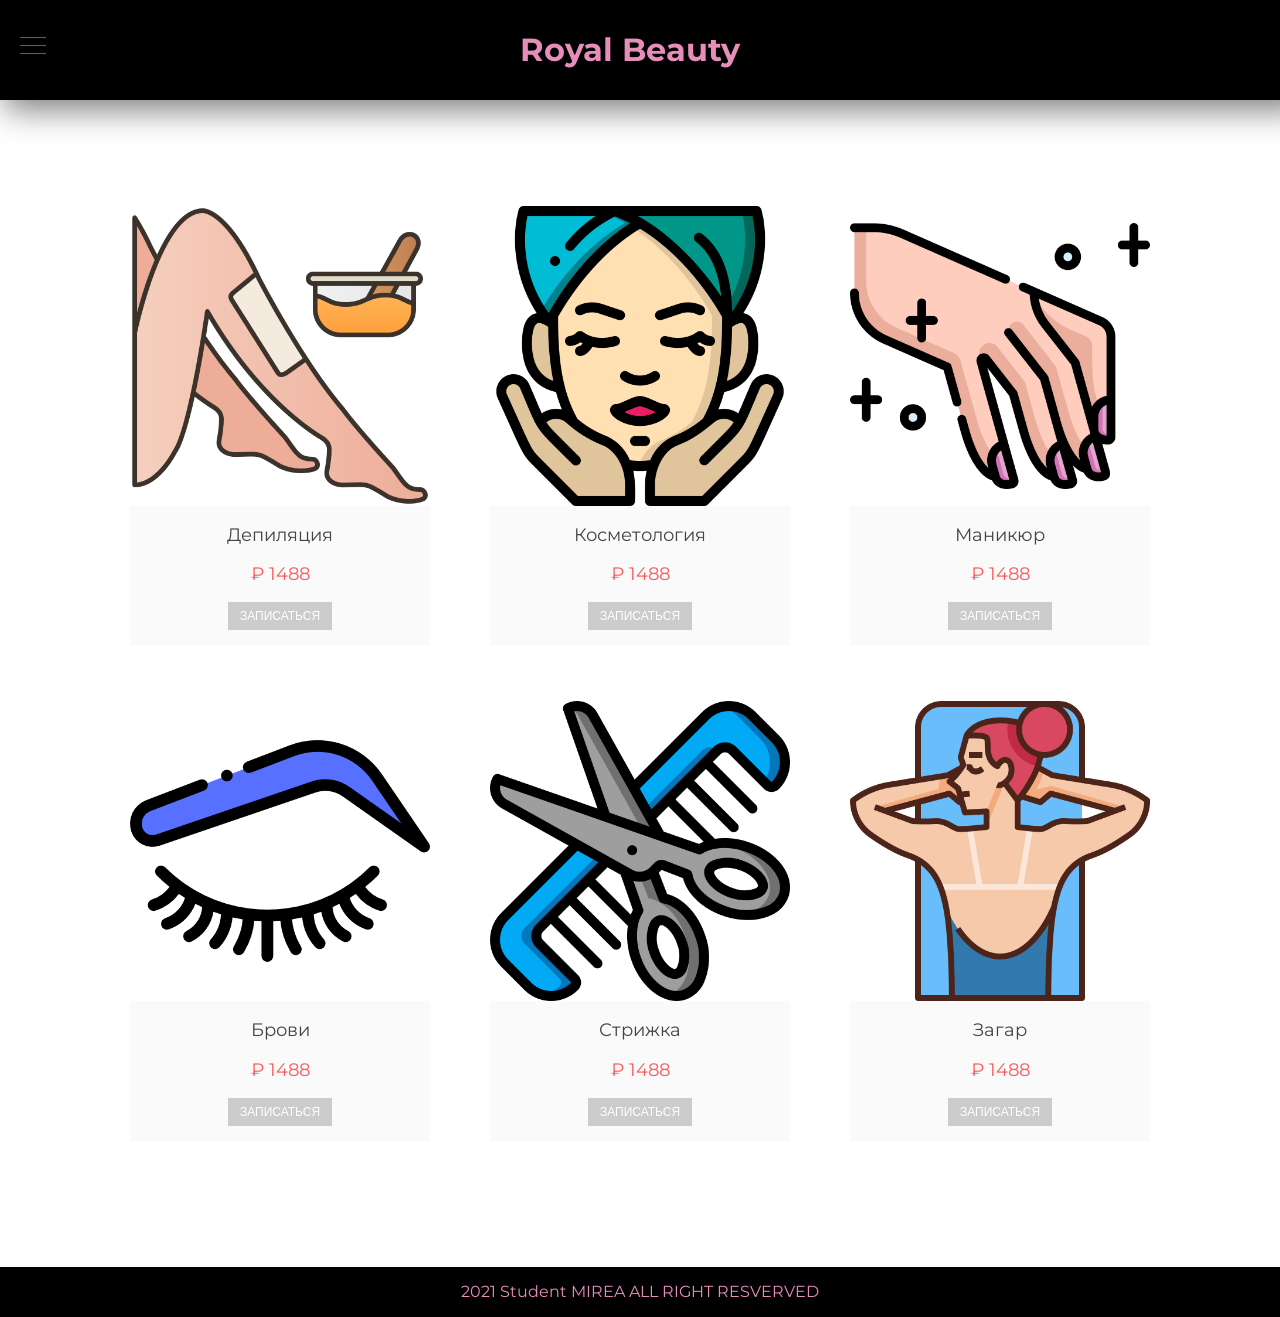
<file: services.html>
<!DOCTYPE html>
<html lang="en">
<head>
    <meta charset="UTF-8">
    <meta http-equiv="X-UA-Compatible" content="IE=edge">
    <meta name="viewport" content="width=device-width, initial-scale=1.0">
    <title>Royal Beauty</title>
    <link rel="stylesheet" href="css/style.css">
    <link rel="preconnect" href="https://fonts.googleapis.com">
    <link rel="preconnect" href="https://fonts.gstatic.com" crossorigin>
    <link href="https://fonts.googleapis.com/css2?family=Montserrat:wght@500;600;700;900&display=swap" rel="stylesheet">
</head>
<body>

    <dialog>
        <a href="" id="close" ><p>Закрыть</p></a>
        <form action="" class="postcard">
        
        <div class="form-row">
        <label for="name">Ваше имя</label><input type="text" id="name" required>
        </div>
        <div class="form-row">
        <label for="email">Ваш Email</label><input type="email" id="email" required>
        </div>
        <div class="form-row">
        <label for="message">Введите услуги</label><textarea rows="5" id="message" required></textarea>
        </div>
        <div class="form-row">
        <input type="submit" value="Записаться" id="close">
        </div>
        </form>
    </dialog>



    <header>
        <div class="logo-container">
            <a href="/" class="logo">
                <h1>Royal Beauty</h1>
            </a>
            
        </div>
        
    
        
        <div class="hamburger-menu">
            <input id="menu__toggle" type="checkbox" />
            <label class="menu__btn" for="menu__toggle">
              <span></span>
            </label>
        
            <ul class="menu__box">
              <li><a class="menu__item" href="/index.html">Главная</a></li>
                    <li><a class="menu__item" href="contacts.html">Контакты</a></li>
                    <li><a class="menu__item" href="feedback.html">Отзывы</a></li>
            </ul>
          </div>
    </header>
    <section>


        <div class="products">
            <div class="product-item">
                <a href="depilation.html">
                <img src="img/depilaciya.png">
                <div class="product-list">
                  <h3>Депиляция</h3>
                    <span class="price">₽ 1488</span>
                    <button class="button" id="show">Записаться</button>
                </div>
                </a>    
            </div>
            <div class="product-item">
                <a href="cosmetic.html">
                <img src="img/cosmetic.jpg">
                <div class="product-list">
                  <h3>Косметология</h3>
                    <span class="price">₽ 1488</span>
                    <button class="button" id="show">Записаться</button>
                </div>
                </a>
            </div>
            <div class="product-item">
                <a href="manik.html">
                <img src="img/manikjpg.jpg">
                <div class="product-list">
                  <h3>Маникюр</h3>
                    <span class="price">₽ 1488</span>
                    <button class="button" id="show">Записаться</button>
                </div>
                </a>
            </div>
            
              
        
        

        
            <div class="product-item">
                <a href="browes.html">
                <img src="img/брови.jpg">
                <div class="product-list">
                <h3>Брови</h3>
                    <span class="price">₽ 1488</span>
                    <button class="button" id="show">Записаться</button>
                </div>
                </a>
            </div>
            <div class="product-item">
                <a href="haircut.html">
                <img src="img/hair.png">
                <div class="product-list">
                <h3>Стрижка</h3>
                    <span class="price">₽ 1488</span>
                    <button class="button" id="show">Записаться</button>
                </div>
                </a>
            </div>
            <div class="product-item">
                <a href="tan.html">
                <img src="img/tan.png">
                <div class="product-list">
                <h3>Загар</h3>
                    <span class="price">₽ 1488</span>
                    <button class="button" id="show">Записаться</button>
                </div>
                </a>
            </div>
        </div>
        
        
    </section>
    <footer>
        <div class="footer-text">
            <p>
                2021 Student MIREA ALL RIGHT RESVERVED
            </p>
        </div>
    </footer>


    <script type = text/javascript>
        var dialog = document.querySelector('dialog');
        let product = (document.querySelectorAll('#show'));
        product.forEach((item) => { item.onclick = function(){
            dialog.showModal();
        }})
        document.querySelector('#close').onclick = function() {
        dialog.close();
        };
    </script>
</body>
</html>
</file>
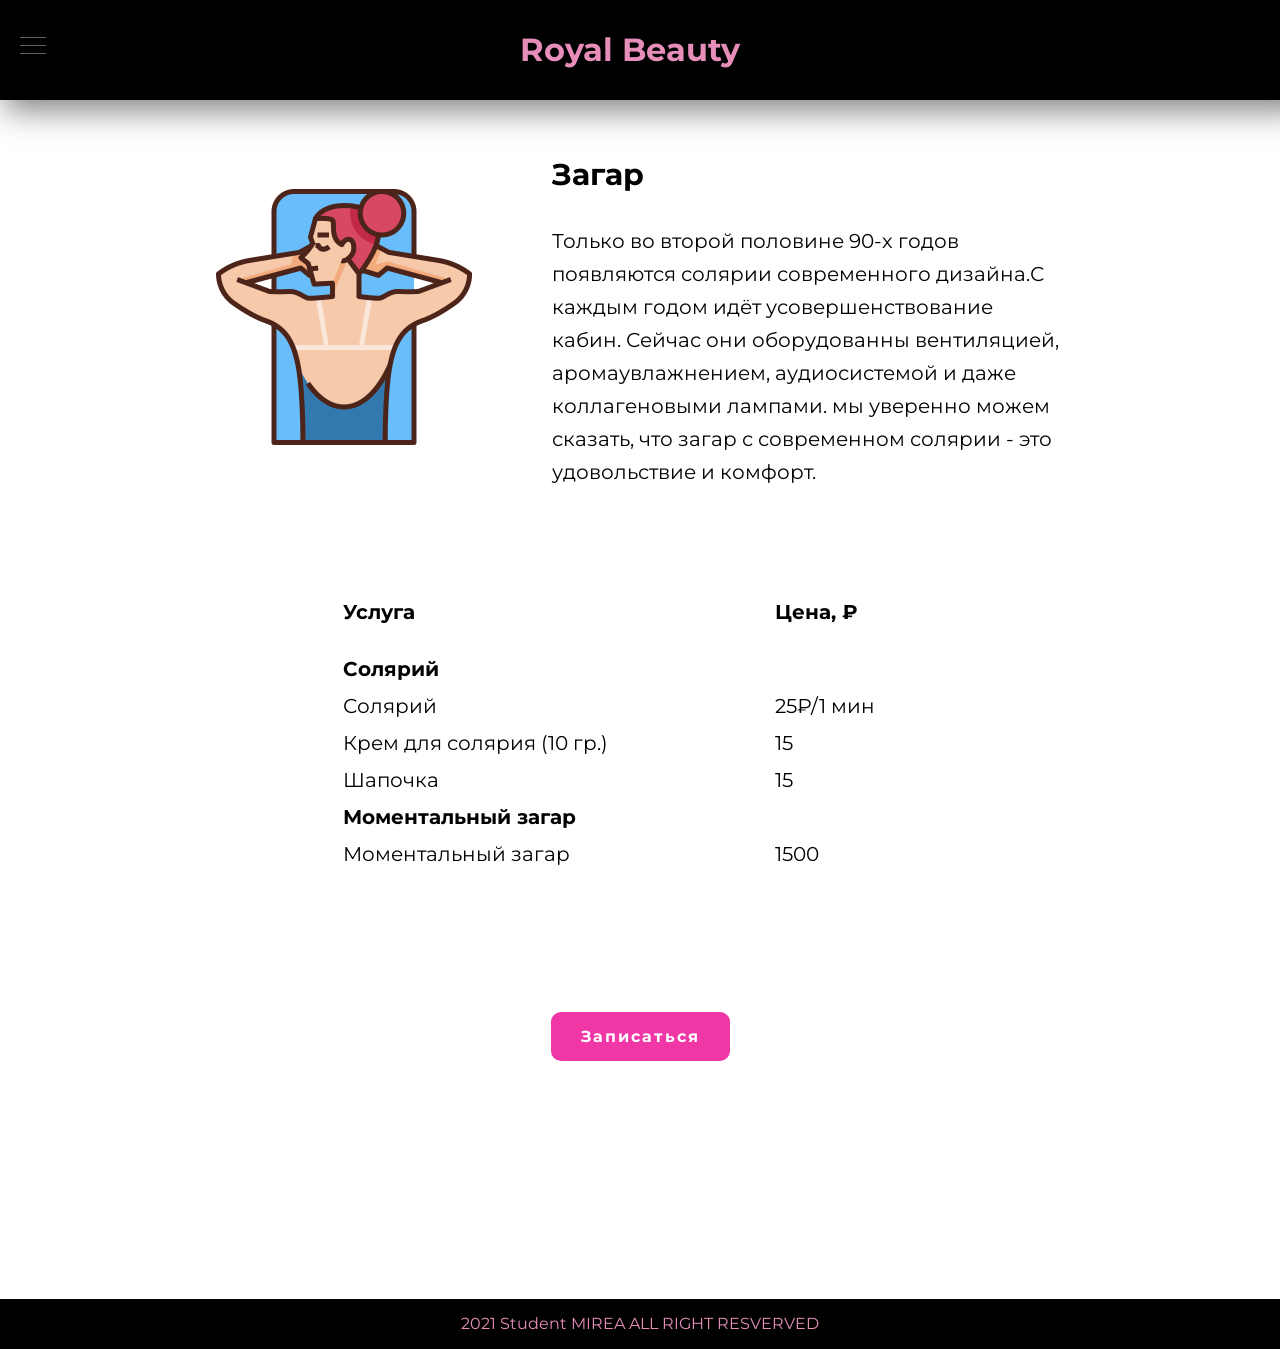
<file: tan.html>
<!DOCTYPE html>
<html lang="en">
<head>
    <meta charset="UTF-8">
    <meta http-equiv="X-UA-Compatible" content="IE=edge">
    <meta name="viewport" content="width=device-width, initial-scale=1.0">
    <title>Royal Beauty</title>
    <link rel="stylesheet" href="css/style.css">
    <link rel="preconnect" href="https://fonts.googleapis.com">
    <link rel="preconnect" href="https://fonts.gstatic.com" crossorigin>
    <link href="https://fonts.googleapis.com/css2?family=Montserrat:wght@500;600;700;900&display=swap" rel="stylesheet">
</head>
<body>
    <header>
        <div class="logo-container">
            <a href="/" class="logo">
                <h1>Royal Beauty</h1>
            </a>
            
        </div>
        
    
        
        <div class="hamburger-menu">
            <input id="menu__toggle" type="checkbox" />
            <label class="menu__btn" for="menu__toggle">
              <span></span>
            </label>
        
            <ul class="menu__box">
              <li><a class="menu__item" href="/index.html">Главная</a></li>
                    <li><a class="menu__item" href="contacts.html">Контакты</a></li>
                    <li><a class="menu__item" href="feedback.html">Отзывы</a></li>
            </ul>
          </div>
    </header>
    <section>
        
        <dialog>
            <a href="" id="close" ><p>Закрыть</p></a>
            <form action="" class="postcard">
            
            <div class="form-row">
            <label for="name">Ваше имя</label><input type="text" id="name" required>
            </div>
            <div class="form-row">
            <label for="email">Ваш Email</label><input type="email" id="email" required>
            </div>
            <div class="form-row">
            <label for="message">Введите услуги</label><textarea rows="5" id="message" required></textarea>
            </div>
            <div class="form-row">
            <input type="submit" value="Записаться" id="close">
            </div>
        </form></dialog>

        <div class="content-container">
            <img src="img/tan.png" alt="Главное изображение">
            <div class="text-container">
                <h1>Загар</h1>
                <p class="subtitle">
                    Только во второй половине 90-х годов появляются солярии современного дизайна.С каждым годом идёт усовершенствование кабин. Сейчас они оборудованны вентиляцией, аромаувлажнением, аудиосистемой и даже коллагеновыми лампами.
                    мы уверенно можем сказать, что загар с современном солярии - это удовольствие и комфорт.
                </p>
            </div>
            
        </div>

        <div class="pricing">
            <table >
                <thead>
                    <tr>
                        <th><p>Услуга</p></th>
                        <th><p>Цена, ₽</p></th>
                    </tr>
                </thead>
                <tbody>
                    <tr>
                        <td><b>Солярий</b></td>
                        <td></td>
                    </tr>
                    <tr>
                        <td>Солярий</td>
                        <td>25₽/1 мин</td>
                    </tr>
                    <tr>
                        <td>Крем для солярия (10 гр.)</td>
                        <td>15</td>
                    </tr>
                    <tr>
                        <td>Шапочка</td>
                        <td>15</td>
                    </tr>
                    <tr>
                        <td><b>Моментальный загар	</b></td>
                        <td></td>
                    </tr>
                    <tr>
                        <td>Моментальный загар</td>
                        <td>1500</td>
                    </tr>
                    
                </tbody>
            </table>
            </div>
        

        <div class="register-button">
            <button class="gradient-button" id="show">Записаться</button>
        
        </div>

       
        
        
        
        
    </section>
    <footer>
        <div class="footer-text">
            <p>
                2021 Student MIREA ALL RIGHT RESVERVED
            </p>
        </div>
    </footer>
    

    <script type = text/javascript>
    var dialog = document.querySelector('dialog');
    document.querySelector('#show').onclick = function() {
    dialog.showModal();
    };
    document.querySelector('#close').onclick = function() {
    dialog.close();
    };

    let array = ['123123','dfdsfsd','13asdds'];
    array.forEach(element => {
        
    });
    </script>
</body>
</html>
</file>
<file: css/style.css>
html, body{
    height: 100%;
}

html, body {
    margin: 0;
    padding: 0;
}
*, *:before, *:after {
    box-sizing: border-box;
}


::-moz-focus-outer, ::-moz-focus-inner {
    border: 0;
    padding: 0;
}
body{
    font-size: 16px;
    min-width: 320px;
    
    line-height: 1.65;

    opacity: 1;
    font-family: 'Montserrat', sans-serif;
}

a {
    text-decoration: none;
}


section{
    padding-top: 2%;
    box-sizing: border-box;
    min-height: 100%;
    padding-bottom: 100px;
}


header
{
    height:  100px;
    background-size: cover;
    display: flex;
    align-items: center;
    flex-direction: row;
    justify-content: space-between;
    background-color: rgb(0, 0, 0);
    justify-content: center;
    box-shadow: 15px 0px 30px 10px rgba(0, 0, 0, .5);
    width: 100%;
    
    
}


.logo-container{
    display: flex;
    vertical-align: center;
}


.logo-container .logo{
    color: #e68dba;
}

.logo-container a:visited{
    color: #e68dba;
}

header .logo-container img{
    width: 20%;
    height: 20%;
    
}




header .mnu-top{
    list-style-type: none;
    margin-right: 5%;
}

header .mnu-top li {
    display: inline-block;
    margin-right: 10px;
    padding: 5px 10px;
    border-radius: 10px;

    
}


header .mnu-top li a:visited, header .mnu-top li a:link,
header .mnu-top li a:link
{
    color: #e68dba

   
}


header .mnu-top li a{
    display: block;
}

.content-container img{
    width: 256px;
    height: 256px;
}


.content-container{
    display: flex;
    justify-content: center;
    align-items: center;
    gap: 5em;
    margin-left: auto;
    margin-right: auto;
    
}

section .text-container{
    width: 40%;
    font-size: 20px;
}










.content-container3 img{
    width: 256px;
    height: 256px;
}

.content-container3{
    display: flex;
    justify-content: center;
    align-items: center;
    gap: 5em;
}





section .text-container3{
    width: 40%;
    font-size: 20px;
    order: -1;
    font-weight: b;
}





footer{
    height: 50px;
    background-color: black;
    display: flex;
    align-items: center;
    justify-content: center;
    position: absolute;
    left: 0;
    right: 0;
    width: 100%;
}


.footer-text p{
        padding: 0;
        margin: 0;
        color: #e68dba;
}


.content-container2 .map h1
{
    font-size: 30px;
    margin-top: 0;
}

.content-container2 .map{
    padding-bottom: 100px;
}




.content-container2 .text-container2 h1{
    margin-top: 0;
}


.content-container2{
    display: flex;
    justify-content: center;
    align-items: flex-start;
    flex-direction: row;

}

section .text-container2{
    margin-right: 5%;
    font-size: 20px;
    order: -1;
}





  .register-button{
      margin-top: 10%;
        margin-bottom: 10%;
      display: flex;
      justify-content: center;
  }


  .products{
    padding-top: 50px;
   display: flex;
   justify-content: center;
   flex-wrap: wrap;
   transition: 0.3s;
   margin-left: auto;
   margin-right: auto;
}




  .product-item {
    
    height: 440px;
    width: 300px;
    text-align: center;
    margin: 30px 30px;
    background: white;
    font-family: 'Montserrat', sans-serif;
    transition: .3s ease-in;
    margin-bottom: 2%;
 }



 .product-item img {
    display: block;
    width: 100%;
 }
 .product-list {
    background: #fafafa;
    padding: 15px 0;
 }
 .product-list h3 {
    font-size: 18px;
    font-weight: 400;
    color: #444444;
    margin: 0 0 10px 0;
 }
 .price {
    font-size: 18px;
    color: #fc5a5a;
    display: block;
    margin-bottom: 12px;
 }
 .button {
    text-decoration: none;
    display: inline-block;
    padding: 0 12px;
    background: #cccccc;
    color: white;
    text-transform: uppercase;
    font-size: 12px;
    line-height: 28px;
    transition: .3s ease-in;
 }
 .product-item .button:hover {
    background: #fc5a5a;
 }



 .postcard {
    max-width: 350px;
    padding: 20px;
    background: #fffdee;
    border: 10px solid transparent;
    border-image: 10 repeating-linear-gradient(135deg, #C42061, #C42061 10px, transparent 10px, transparent 20px, #FBCFDF 20px, #FBCFDF 30px, transparent 30px, transparent 40px);
    font-family: 'Montserrat', sans-serif;
    color: #605756;
 }
 .form-row {
    margin-bottom: 15px;
 }
 .form-row input[type="text"], .form-row input[type="email"], .form-row textarea {
    width: 100%;
    padding: 0 10px;
    line-height: 35px;
    border-width: 0;
    outline: none;
    background-color: #faf3c0a1;
    background-size: 8px 35px;
    font-family: 'Montserrat', sans-serif;
 }
 .form-row textarea {
    background-attachment: local;
    background-repeat: repeat;
    resize: none;
 }
 .form-row input[type="submit"], .form-row input[type="close"] {
    padding: 10px 20px;
    margin-top: 10px;
    background: #F67CA5;
    border-width: 0;
    cursor: pointer;
    outline: none;
    font-family: 'Montserrat', sans-serif;
    font-size: 13px;
    letter-spacing: 1px;
    color: #fffdee;
    text-transform: uppercase;
    transition: 1s cubic-bezier(.165, .84, .44, 1);
 }

 
 .form-row input[type=submit]:hover {
    background: #C42061;
 }

.feedback-header{
    margin-left: 16px;
}


.feedback-container {
    border: 2px solid #ccc;
    background-color: #eee;
    border-radius: 5px;
    padding: 16px;
    margin: 16px 16px;
}

.feedback-container::after {
    content: "";
    clear: both;
    display: table;
}


.feedback-container img {
    float: left;
    margin-right: 20px;
    border-radius: 50%;
}


.feedback-container span {
    font-size: 20px;
    margin-right: 15px;
}



dialog{
    border: 0;
}

dialog::backdrop {
    background-color: rgba(0, 0, 0, 0.8);
}


dialog #close{
    display: flex;
    justify-content: end;
}

dialog p:visited{
    color: black;
}

button{
    cursor: pointer;
    border: 0;
}


.gradient-button {
    font-size: 16px;
    text-decoration: none;
    display: inline-block;
    padding: 15px 30px;
    margin: 10px 20px;
    border-radius: 10px;
    box-shadow: 0 0 40px 40px #F137A6 inset, 0 0 0 0 #F137A6;
    font-family: 'Montserrat', sans-serif;
    font-weight: bold;
    letter-spacing: 2px;
    color: white;
    transition: .15s ease-in-out;
  }
  .gradient-button:hover {
    box-shadow: 0 0 10px 0 #F137A6 inset, 0 0 10px 4px #F137A6;
    color: #F137A6;
  }



  .pricing{
      margin-top: 5%;
      text-align: start;
      display: flex;
      justify-content: center;
      font-size: 20px;
      margin: 5% 5%;
      
      
  }



  #menu__toggle {
    opacity: 0;
  }
  
  #menu__toggle:checked ~ .menu__btn > span {
    transform: rotate(45deg);
  }
  #menu__toggle:checked ~ .menu__btn > span::before {
    top: 0;
    transform: rotate(0);
  }
  #menu__toggle:checked ~ .menu__btn > span::after {
    top: 0;
    transform: rotate(90deg);
  }
  #menu__toggle:checked ~ .menu__box {
    visibility: visible;
    left: 0;
  }
  
  .menu__btn {
    display: flex;
    align-items: flex-end;
    position: fixed;
    top: 20px;
    left: 20px;
  
    width: 26px;
    height: 26px;
  
    cursor: pointer;
    z-index: 1;
  }
  
  .menu__btn > span,
  .menu__btn > span::before,
  .menu__btn > span::after {
    display: block;
    position: absolute;
  
    width: 100%;
    height: 1px;
  
    background-color: #616161;
  
    transition-duration: .25s;
  }
  .menu__btn > span::before {
    content: '';
    top: -8px;
  }
  .menu__btn > span::after {
    content: '';
    top: 8px;
  }
  
  .menu__box {
    display: block;
    position: fixed;
    visibility: hidden;
    top: 0;
    left: -100%;
  
    width: 300px;
    height: 100%;
  
    margin: 0;
    padding: 80px 0;
  
    list-style: none;
  
    background-color: #ECEFF1;
    box-shadow: 1px 0px 6px rgba(0, 0, 0, .2);
  
    transition-duration: .25s;
  }
  
  .menu__item {
    display: block;
    padding: 12px 24px;
  
    color: #333;
  
    font-family: 'Roboto', sans-serif;
    font-size: 20px;
    font-weight: 600;
  
    text-decoration: none;
  
    transition-duration: .25s;
  }
  .menu__item:hover {
    background-color: #CFD8DC;
  }
 

  .pricing table thead tr p{
      text-align: start;
  }


 .pricing table{
     width: 600px;
 }

 
 @media (max-width: 900px)
 {
     .content-container3{
         margin-top: 5%;
         flex-direction: column;
     }
 
     .content-container3 img{
         display: none;
         transition: 0.3 ease-in;
     }
 
     
 }


 
@media (max-width: 500px) {
    .feedback-container {
      text-align: center;
    }
  
    .feedback-container img {
      margin: auto;
      float: none;
      display: block;
    }
  }


  @media (max-width: 856px) {
    .content-container2{
        flex-direction: column;
        padding: 5% 5%;
        transition: 0.3 ease-in;
    }
  }

  @media (max-width:550px) {
    .content-container2 .map {
        display: none;
    }
    
}
  


@media (max-width: 900px)
{
    .content-container{
        margin-top: 5%;
        flex-direction: column;
        transition: 0.3 ease-in;

    }
    .content-container img{
        display: none;
        transition: 0.3 ease-in;

    }

    section .text-container{
        width: 70%;
    }

    section .text-container3{
        width: 70%;
    }
}
</file>
